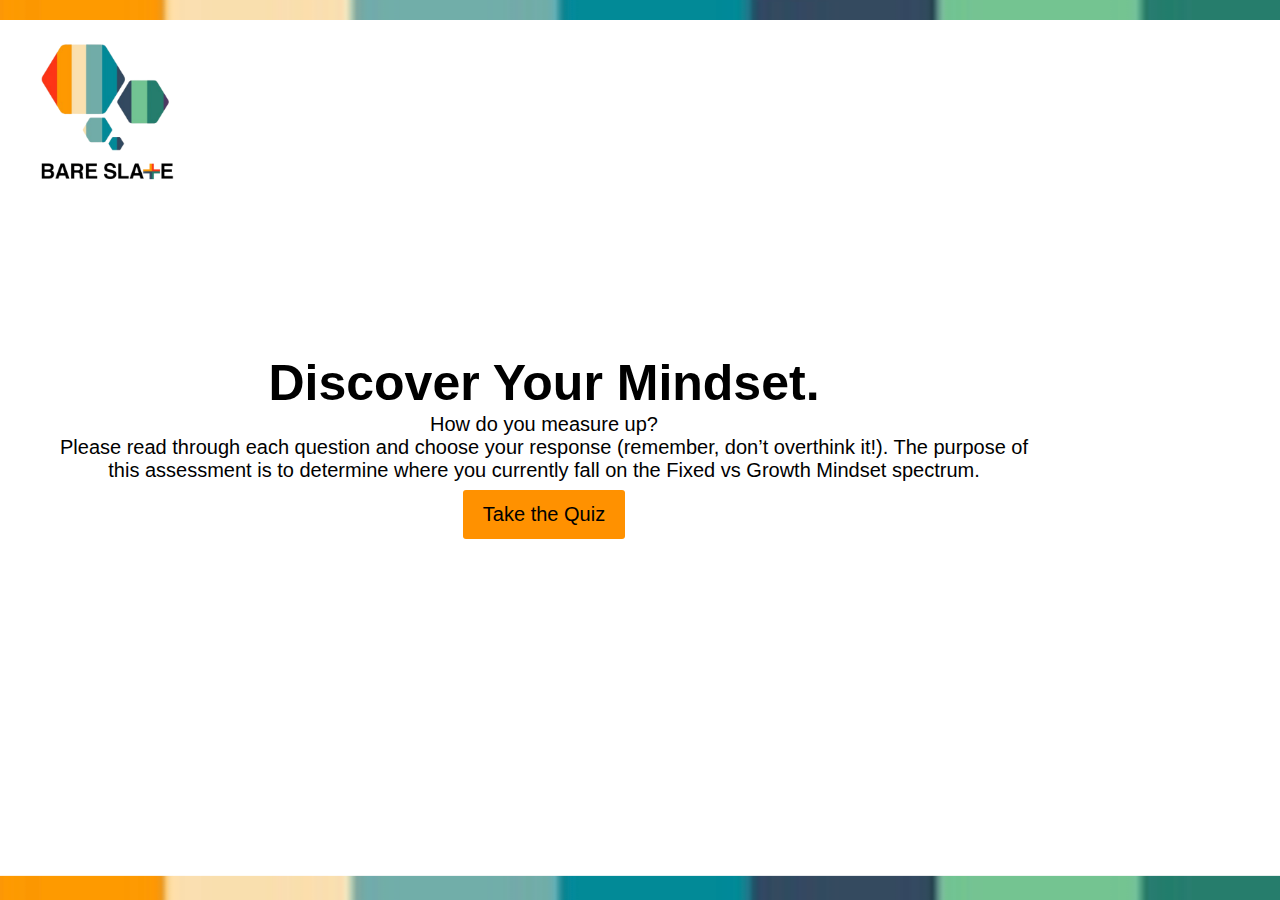
<file: index.html>
<!DOCTYPE html>
<html lang="en">
  <head>
    <meta charset="UTF-8" />
    <meta name="viewport" content="width=device-width, initial-scale=1.0" />
    <meta http-equiv="X-UA-Compatible" content="ie=edge" />
    <title>Discover Your Mindset.</title>
    <link rel="preconnect" href="https://fonts.gstatic.com" />
    <link
      href="https://fonts.googleapis.com/css2?family=Roboto&display=swap"
      rel="stylesheet"
    />
    <link rel="preconnect" href="https://fonts.gstatic.com" />

    <link
      href="https://fonts.googleapis.com/css2?family=Poppins&display=swap"
      rel="stylesheet"
    />
    <!-- Custom Style  -->
    <link rel="stylesheet" href="style.css" />
    <style>
      .imgbucket {
        background-image: url("assets/allbg1.png");
        background-repeat: no-repeat;
        background-position: center center;

        background-size: cover;
        opacity: 1;
        width: 100vw;
        height: auto;
      }
      #navbar #logo {
        float: left !important;

        top: 0 !important;
        left: 0 !important;
        opacity: 1 !important;

        position: absolute;
        margin-left: 20px;
        margin-top: 30px;
      }
      @media (max-width: 540px) {
        .imgbucket {
          background: none;
        }
      }
    </style>
  </head>
  <body>
    <!--navbar
    <nav id="navbar">
      <h1 class="logo">
        <img src="assets/polardentlogo.png" width="35%" />
      </h1>
    </nav>-->

    <main>
      <nav id="navbar">
        <div class="logo">
          <a href="index.html" id="logo"
            ><img src="assets/lalogo.png" width="35%"
          /></a>
        </div>
      </nav>
      <div id="showcase" class="imgbucket">
        <div class="container">
          <div class="showcase-content">
            <!-- <img src="assets/polardentlogo.png" width="35%" id="imgcol" />-->

            <h1 class="lead">Discover Your Mindset.</h1>

            <!--<div>
              <input
                type="text"
                name="name"
                id="namebox"
                placeholder="Enter your name"
                onchange="inputhandler(event)"
              />
            </div>-->
            <p class="centerit">How do you measure up?</p>
            <p class="centerit">
              Please read through each question and choose your response
              (remember, don’t overthink it!). The purpose of this assessment is
              to determine where you currently fall on the Fixed vs Growth
              Mindset spectrum.
            </p>

            <a class="btn" href="firstquiz.html"> Take the Quiz</a>
          </div>
        </div>
      </div>
    </main>

    <!-----------------custom js--------------------->
    <script src="script.js"></script>
  </body>
</html>
</file>
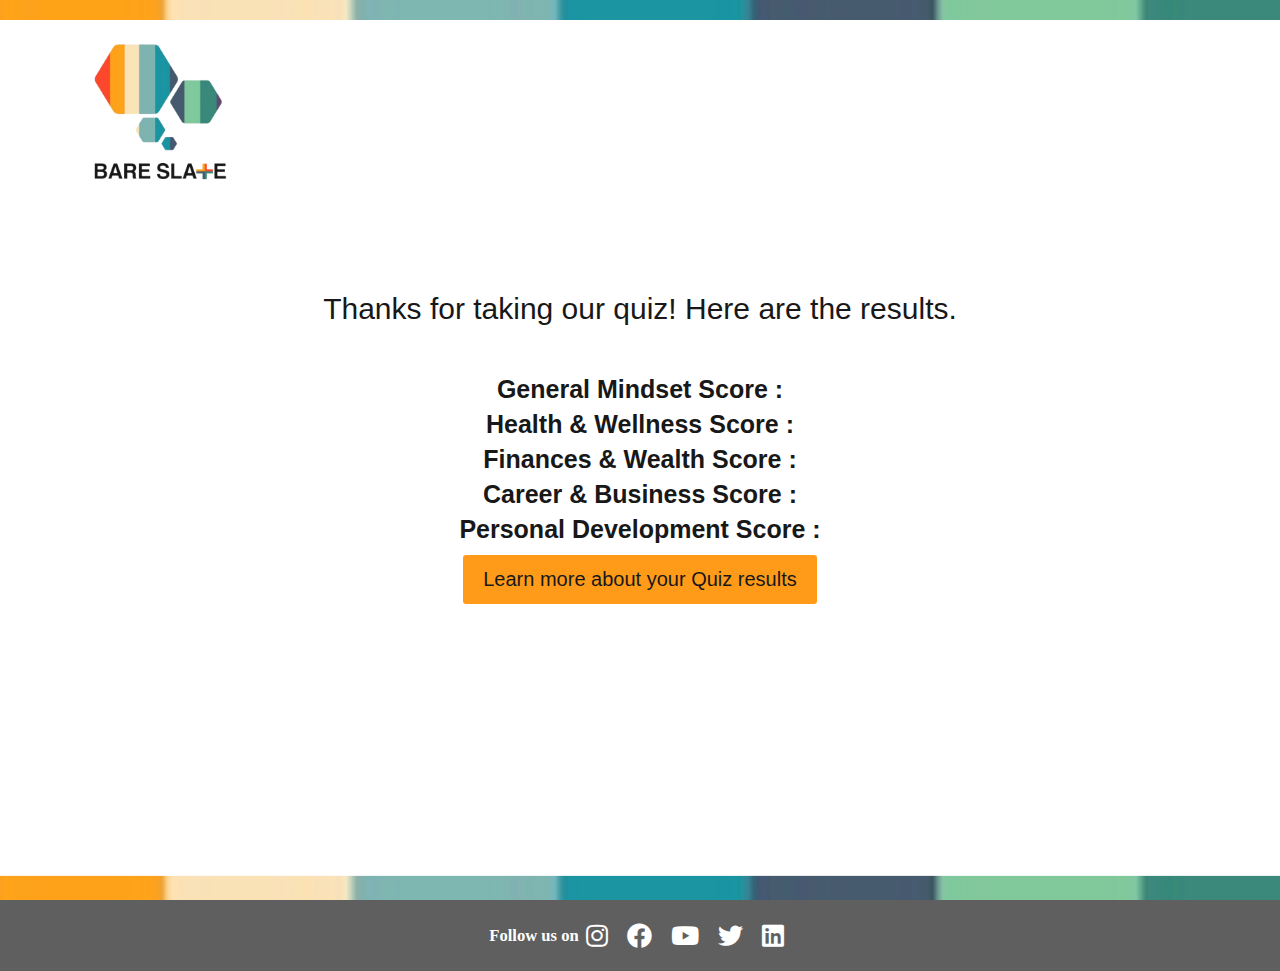
<file: end.html>
<!DOCTYPE html>
<html lang="en">
  <head>
    <meta charset="UTF-8" />
    <meta name="viewport" content="width=device-width, initial-scale=1.0" />
    <meta http-equiv="X-UA-Compatible" content="ie=edge" />
    <title>Growth Mindset quiz</title>
    <link
      href="https://fonts.googleapis.com/css2?family=Poppins&display=swap"
      rel="stylesheet"
    />
    <!-- style.css -->
    <link rel="stylesheet" href="style.css" />
    <link
      rel="stylesheet"
      href="https://cdnjs.cloudflare.com/ajax/libs/font-awesome/5.12.1/css/all.min.css"
    />
    <style>
      .bucket {
        background-image: url("assets/allbg1.png");
        background-repeat: no-repeat;
        background-position: center center;
        background-size: cover;
        background-attachment: fixed;
        opacity: 0.9;
        width: 100vw;
        height: 100vh;
        color: azure;
      }
      #headone {
        color: rgb(0, 0, 0);
      }
      #msghere {
        font-size: 25px;
        font-weight: bold;
        color: #000000;
      }

      /*#bucket {
        background-color: rgb(0, 0, 0);
        opacity: 0.8;
      }*/
      #navbar #logo {
        float: left !important;

        top: 0 !important;
        left: 0 !important;
        opacity: 1 !important;

        position: absolute;
        margin-left: -90px;
        margin-top: 30px;
      }
      @media (max-width: 540px) {
        #navbar #logo {
          width: 30%;
          margin-left: -20px;
          margin-top: 10px;
        }

        .bucket {
          background-image: none;
        }
      }
    </style>
  </head>
  <body>
    <!--navbar
    <nav id="navbar" class="navfull">
      <h1 class="logo">
        <a href="index.html"><img src="assets/logo.png" width="35%" /></a>
      </h1>
    </nav>
    <br /><br /><br />-->
    <div id="showcas">
      <div class="bucket">
        <nav id="navbar" class="navfull">
          <a href="index.html" id="logo"
            ><img src="assets/lalogo.png" width="35%"
          /></a>
        </nav>

        <div class="showcase-content" id="bucket">
          <h2>Thanks for taking our quiz! Here are the results.</h2>
          <br />
          <h1 class="headmsg" id="headone">
            <p>General Mindset Score : <span class="firstpo"> </span></p>
            <p>Health & Wellness Score :<span class="secondpo"> </span></p>
            <p>Finances & Wealth Score :<span class="thirdpo"> </span></p>
            <p>Career & Business Score :<span class="fourthpo"> </span></p>
            <p>Personal Development Score :<span class="fifthpo"> </span></p>
          </h1>
          <a
            class="btn"
            href="https://www.bareslate.ca/growth-mindset-quiz-results"
            >Learn more about your Quiz results</a
          >
        </div>
      </div>
    </div>

    <!--<br />
          <h1><span class="points"></span></h1>
          <br />
          <br />
          <p class="msghere" id="msghere"></p>
          <a class="btn" href="index.html">Take Quiz Again</a>
          <br />
          <br />
          <div><h6>Share the results with your Friends !</h6></div>

          <div class="share-btn-container">
            <a href="#" class="facebook-btn">
              <i class="fab fa-facebook"></i>
            </a>

             <a href="#" class="instagram-btn">
          <i class="fab fa-instagram"></i>
        </a>

            <a href="#" class="linkedin-btn">
              <i class="fab fa-linkedin"></i>
            </a>

            <a href="#" class="whatsapp-btn">
              <i class="fab fa-whatsapp"></i>
            </a>
            <a href="#" class="twitter-btn">
              <i class="fab fa-twitter"></i>
            </a>
          </div>
          <h5>
            Congratulations! This quiz was designed to help you identify the way
            you see each core area of your life. You hold the power to adopt a
            Growth Mindset and Get More out of all areas of your life. Join the
            Bare Slate Get More Membership today to learn new skills, make like
            minded friends and start every day with purpose. Let’s not waste
            another minute. We are in for the win!
          </h5>
          <br />
          <br />
          <h4 id="lasth4">
            Use Coupon Code 1STMONTHFOR1 at checkout on the Monthly Membership
            to get your first month for just $1.00
          </h4>
          <br />
          <a
            class="btn"
            href="https://www.bareslate.ca/growth-mindset-quiz-results"
            >Learn more about your Quiz results</a
          >
        </div>
        <iframe
          src="https://player.vimeo.com/video/512534689"
          width="640"
          height="360"
          allowfullscreen
        ></iframe>
        <br /><br />
      </div>
    </div>-->
    <footer class="share-btn-area footer">
      <div>
        <h5>Follow us on</h5>
      </div>
      <div>
        <a href="https://www.instagram.com/bareslate/" class="instagram-btn"
          ><i class="fab fa-instagram"></i
        ></a>
        <!-- <a href="mailto:support@polardent.co.uk" class="mail-btn"
          ><i class="fas fa-envelope"></i
        ></a>-->
        <a href="https://www.facebook.com/bareslate" class="facebook-btn"
          ><i class="fab fa-facebook"></i
        ></a>
        <a href="https://www.youtube.com/c/BareSlate" class="youtube-btn"
          ><i class="fab fa-youtube"></i
        ></a>
        <a href="https://twitter.com/bareslate" class="twitter-btn">
          <i class="fab fa-twitter"></i
        ></a>
        <a
          href="https://www.linkedin.com/company/bare-slate/about/"
          class="linkedin-btn"
          ><i class="fab fa-linkedin"></i
        ></a>
      </div>
    </footer>

    <!-- user info -->
    <script src="end.js"></script>
    <!-- <script src="./js/form.js"></script>-->
  </body>
</html>
</file>
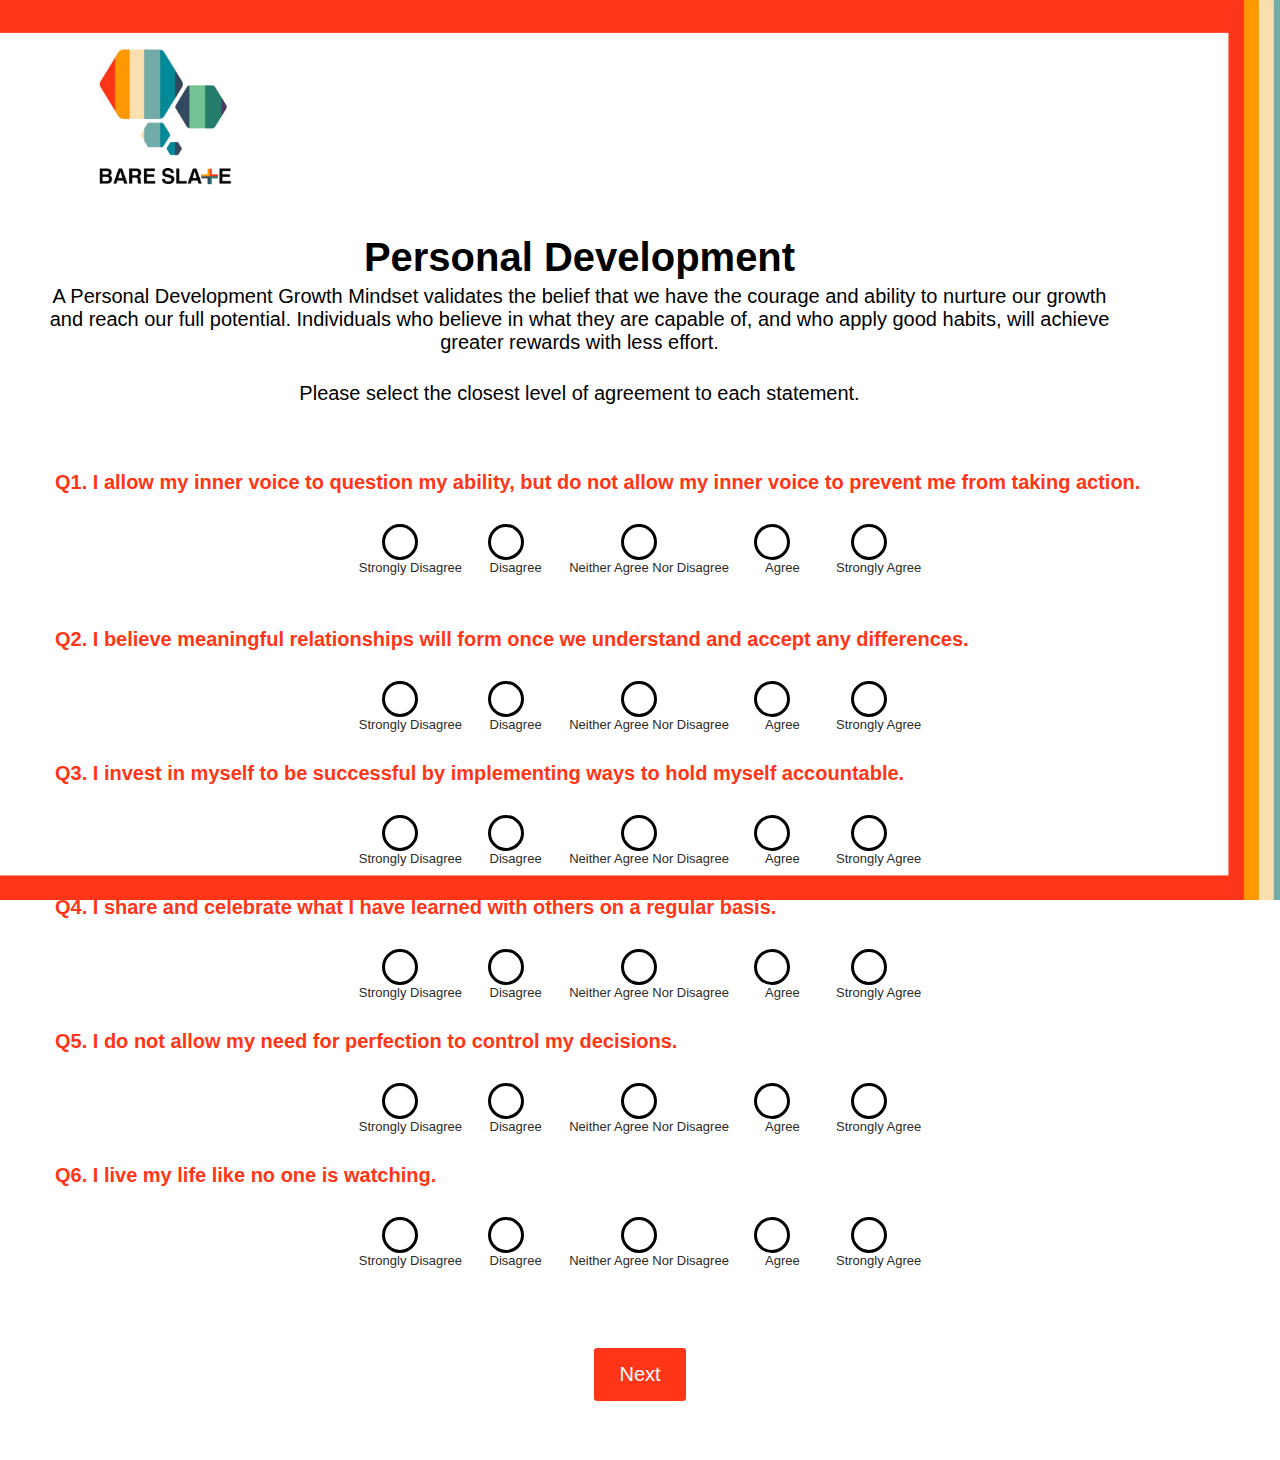
<file: fifthquiz.html>
<!DOCTYPE html>
<html>
  <head>
    <meta charset="UTF-8" />
    <meta name="viewport" content="width=device-width, initial-scale=1.0" />
    <meta http-equiv="X-UA-Compatible" content="ie=edge" />
    <title>Personal Development</title>
    <link rel="stylesheet" href="style.css" />
    <style>
            #navbar .logo {
  float: left;

  top: 0 ;
  left: 0 ;
  opacity: 1 ;

  margin-left: -120px;
  margin-right: -60px !important;

}
      #container {
        background-image: url("assets/red1.png");
        background-repeat: no-repeat;
        background-position: center;
        background-size: cover;
        background-attachment: fixed;
        opacity: 1;
        width: 100vw;
        height: auto;
        margin: 0;
      }
      input[type="radio"]:checked + label:before {
        height: 16px;
        width: 16px;
        border: 10px solid rgb(0, 0, 0);
        background-color: #fe3617;
      }

      .fullform > h3 {
        color: #fe3617 !important;
        font-family: "Helvetica";
      }
      .btn-primary {
        background-color: #fe3617;
        color: azure;
      }
      #container {
  width: 100vw;
  color: #000;
  text-align: center;
overflow-wrap: normal;
  padding: 35px;
  font-family: "Helvetica";
}

#container > #header {
  width: 90%;
  margin-top: 200px ;
}

#container h3 {
  color: #000;

  padding: 10px;
  width: 100%;
  margin: 10px;
  font-size: 20px;
  text-align: start;
}
      @media (max-width: 540px) {
        #container {
         background-image: none !important;
    
    
        }
        input[type="radio"]:checked + label:before {
    height: 7px;
    width: 7px;
    border: 7px solid rgb(0, 0, 0);
    background-color: #fe3617;
  }
  #navbar .logo {
  float: left;

  top: 0 ;
  left: 0 ;
  opacity: 1 ;

  margin-left: -20px;
  margin-right: -60px !important;
  width: 45%;

}}
    </style>
  </head>
  <body>
    <div id="container">
      <nav id="navbar">
        <h1 class="logo">
          <img src="assets/lalogo.png" width="35%" margin="0" />
        </h1>
      </nav>
      <header id="header">
        <h1>Personal Development</h1>
        <p>
          A Personal Development Growth Mindset validates the belief that we
          have the courage and ability to nurture our growth and reach our full
          potential. Individuals who believe in what they are capable of, and
          who apply good habits, will achieve greater rewards with less effort.
        </p>
        <br />
        <p>Please select the closest level of agreement to each statement.</p>
        
      </header>
      <br><br>
      <section>
        <form
          name="quizForm"
          class="fullform"
          onsubmit="return submitFifthAnswers(event)"
        >
          <h3>
            Q1. I allow my inner voice to question my ability, but do not allow
            my inner voice to prevent me from taking action.
          </h3>
          <div class="wrap">
            <input type="radio" name="q1" value="a" id="q1a" />
            <label for="q1a"
              ><span class="makesmall">Strongly Disagree</span></label
            >

            <input type="radio" name="q1" value="b" id="q1b" />
            <label for="q1b"><span class="makesmall">Disagree</span></label>

            <input type="radio" name="q1" value="c" id="q1c" />
            <label for="q1c"
              ><span class="makesmall">Neither Agree Nor Disagree</span></label
            >

            <input type="radio" name="q1" value="d" id="q1d" />
            <label for="q1d"> <span class="makesmall">Agree</span> </label>
            <input type="radio" name="q1" value="e" id="q1e" />
            <label for="q1e">
              <span class="makesmall">Strongly Agree</span>
            </label>
          </div>
          <br />
          <h3>
            Q2. I believe meaningful relationships will form once we understand
            and accept any differences.
          </h3>
          <div class="wrap">
            <input type="radio" name="q2" value="a" id="q2a" />
            <label for="q2a"
              ><span class="makesmall">Strongly Disagree</span></label
            >
            <input type="radio" name="q2" value="b" id="q2b" />
            <label for="q2b"><span class="makesmall">Disagree</span></label>
            <input type="radio" name="q2" value="c" id="q2c" />
            <label for="q2c"
              ><span class="makesmall">Neither Agree Nor Disagree</span></label
            >
            <input type="radio" name="q2" value="d" id="q2d" />
            <label for="q2d"> <span class="makesmall">Agree</span></label>
            <input type="radio" name="q2" value="e" id="q2e" />
            <label for="q2e">
              <span class="makesmall">Strongly Agree</span></label
            >
          </div>

          <h3>
            Q3. I invest in myself to be successful by implementing ways to hold
            myself accountable.
          </h3>
          <div class="wrap">
            <input type="radio" name="q3" value="a" id="q3a" />
            <label for="q3a"
              ><span class="makesmall">Strongly Disagree</span></label
            >
            <input type="radio" name="q3" value="b" id="q3b" />
            <label for="q3b"><span class="makesmall">Disagree</span></label>
            <input type="radio" name="q3" value="c" id="q3c" />
            <label for="q3c"
              ><span class="makesmall">Neither Agree Nor Disagree</span></label
            >
            <input type="radio" name="q3" value="d" id="q3d" />
            <label for="q3d"><span class="makesmall">Agree</span></label>
            <input type="radio" name="q3" value="e" id="q3e" />
            <label for="q3e">
              <span class="makesmall">Strongly Agree</span></label
            >
          </div>

          <h3>
            Q4. I share and celebrate what I have learned with others on a
            regular basis.
          </h3>
          <div class="wrap">
            <input type="radio" name="q4" value="a" id="q4a" />
            <label for="q4a"
              ><span class="makesmall">Strongly Disagree</span></label
            >
            <input type="radio" name="q4" value="b" id="q4b" />
            <label for="q4b"><span class="makesmall">Disagree</span></label>
            <input type="radio" name="q4" value="c" id="q4c" />
            <label for="q4c"
              ><span class="makesmall">Neither Agree Nor Disagree</span></label
            >
            <input type="radio" name="q4" value="d" id="q4d" />
            <label for="q4d"><span class="makesmall">Agree</span></label>
            <input type="radio" name="q4" value="e" id="q4e" />
            <label for="q4e">
              <span class="makesmall">Strongly Agree</span></label
            >
          </div>

          <h3>
            Q5. I do not allow my need for perfection to control my decisions.
          </h3>
          <div class="wrap">
            <input type="radio" name="q5" value="a" id="q5a" />
            <label for="q5a"
              ><span class="makesmall">Strongly Disagree</span></label
            >
            <input type="radio" name="q5" value="b" id="q5b" />
            <label for="q5b"><span class="makesmall">Disagree</span></label>
            <input type="radio" name="q5" value="c" id="q5c" />
            <label for="q5c"
              ><span class="makesmall">Neither Agree Nor Disagree</span></label
            >
            <input type="radio" name="q5" value="d" id="q5d" />
            <label for="q5d"><span class="makesmall">Agree</span></label>
            <input type="radio" name="q5" value="e" id="q5e" />
            <label for="q5e">
              <span class="makesmall">Strongly Agree</span></label
            >
          </div>
          <h3>Q6. I live my life like no one is watching.</h3>
          <div class="wrap">
            <input type="radio" name="q6" value="a" id="q6a" />
            <label for="q6a"
              ><span class="makesmall">Strongly Disagree</span></label
            >
            <input type="radio" name="q6" value="b" id="q6b" />
            <label for="q6b"><span class="makesmall">Disagree</span></label>
            <input type="radio" name="q6" value="c" id="q6c" />
            <label for="q6c"
              ><span class="makesmall">Neither Agree Nor Disagree</span></label
            >
            <input type="radio" name="q6" value="d" id="q6d" />
            <label for="q6d"><span class="makesmall">Agree</span></label>
            <input type="radio" name="q6" value="e" id="q6e" />
            <label for="q6e">
              <span class="makesmall">Strongly Agree</span></label
            >
          </div>
          <br /><br />
          <div class="btn-wrap">
            <button type="submit" class="btn-primary" id="btn-next">
              Next
            </button>
          </div>
        </form>
      </section>
      <!-- <footer>
        <p>Copyright &copy; 2014, All Rights Reserved</p>
      </footer>-->
    </div>
    <script src="script.js"></script>
  </body>
</html>
</file>
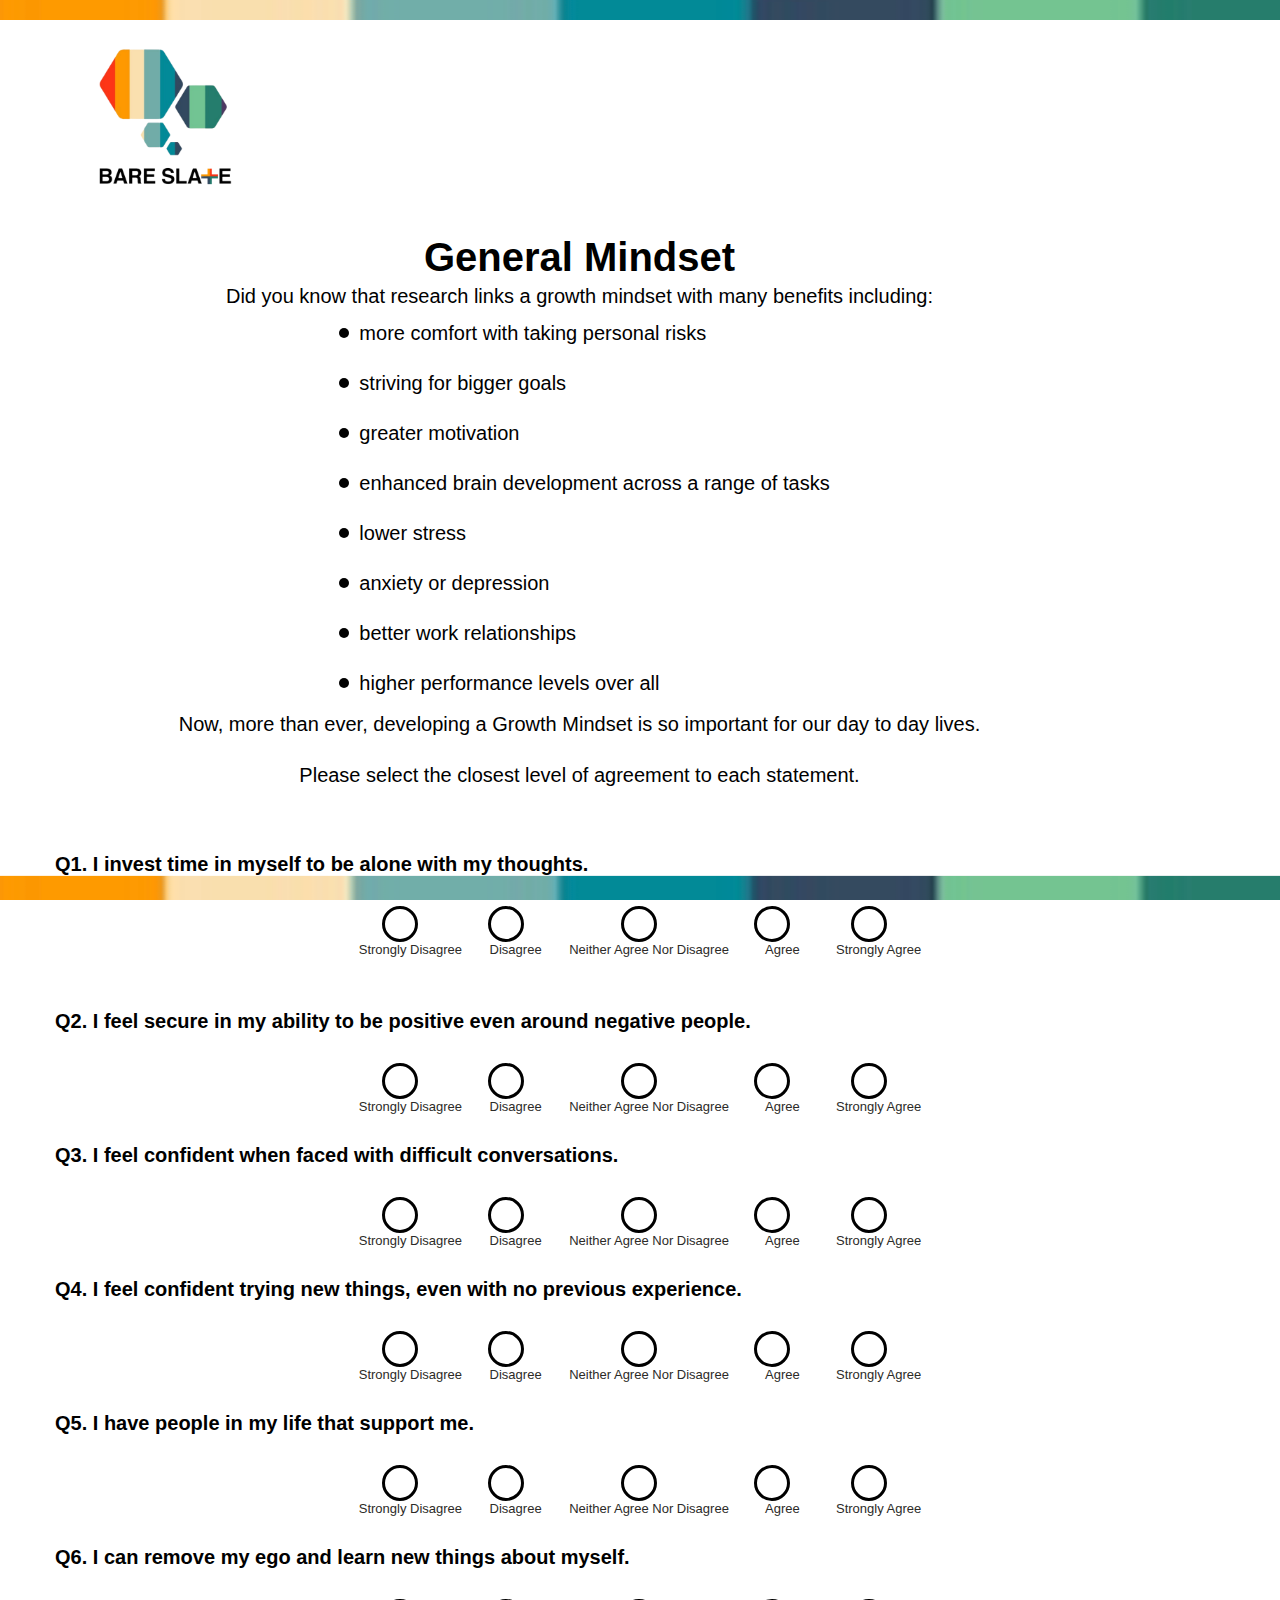
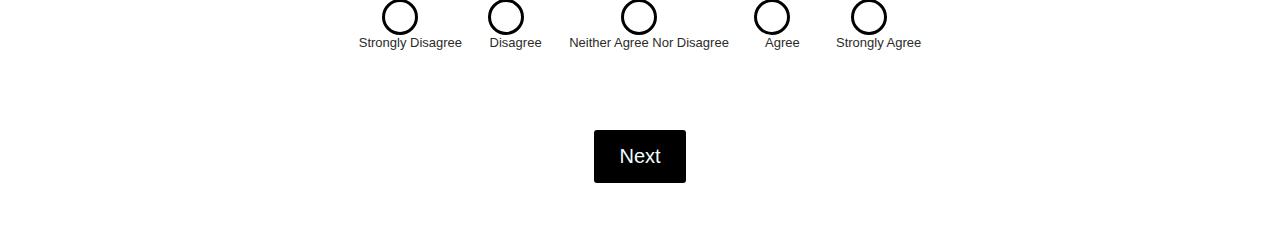
<file: firstquiz.html>
<!DOCTYPE html>
<html lang="en">
  <head>
    <meta charset="UTF-8" />
    <meta name="viewport" content="width=device-width, initial-scale=1.0" />
    <meta http-equiv="X-UA-Compatible" content="ie=edge" />
    <title>General Mindset</title>
    <link
    href="https://fonts.googleapis.com/css2?family=Poppins&display=swap"
    rel="stylesheet"
  />
    <link rel="stylesheet" href="style.css" />
    <link
      rel="stylesheet"
      href="https://cdnjs.cloudflare.com/ajax/libs/font-awesome/5.12.1/css/all.min.css"
    />
    <style>
      #navbar .logo {
  float: left;

  top: 0 ;
  left: 0 ;
  opacity: 1 ;

  margin-left: -120px;
  margin-right: -60px !important;

}
  
      input[type="radio"]:checked + label:before {
        height: 16px;
        width: 16px;
        border: 10px solid rgb(0, 0, 0);
        background-color: #ffffff;
      }

      .fullform > h3 {
        color: #000 !important;
        font-family: "Helvetica";
      }
      .btn-primary {
        background-color: #000;
        color: azure;
      }
    
      /* .centerit {
        display:block;
        text-align: center;
      
        
        width: 90%;
      } */
/*
      li {
        display: list-item;
      } */
      ul{
        display: flex;
      
        flex-direction: column;
        width: max-content;
      margin-left: auto;
      margin-right: auto;
      }
      ul > li{
        display: flex;
        flex-direction: row;
        
       align-items: center;

      }
      .fa-circle{
        color: yellow;
        background-color: black;
        border-radius: 50%;
    
        font-size: 10px;
        margin:10px;
      }
      #container{
        background-image: url("assets/allbg1.png");
        background-repeat: no-repeat;
        background-position: center;
        background-size: cover;
        background-attachment: fixed;
        opacity: 1;
    
      
        width: 100vw;
        height: auto;
        margin: 0;
        text-align: center;
      }
      #container {
  width: 100vw;
  color: #000;
align-items: center;
overflow-wrap: normal;
  padding: 35px;
  font-family: "Helvetica";
}

#container > #header {
  width: 90%;
  margin-top: 200px ;
}

#container h3 {
  color: #000;

  padding: 10px;
  width: 100%;
  margin: 10px;
  font-size: 20px;
  text-align: start;
}
    
@media (max-width: 540px) {
        #container {
         background-image: none !important;
    
    
        }
        input[type="radio"]:checked + label:before {
    height: 7px;
    width: 7px;
    border: 7px solid rgb(0, 0, 0);
    background-color: #ffffff;
  }
  #navbar .logo {
  float: left;

  top: 0 ;
  left: 0 ;
  opacity: 1 ;

  margin-left: -60px;
  margin-right: -60px !important;
  width: 45%;

}
      } 

     
 
    


      

    </style>
  </head>
  <body>
    <div  id="container">
      <nav id="navbar">
        <h1 class="logo">
          <img src="assets/lalogo.png" width="35%" margin="0" />
        </h1>
      </nav>
      <header id="header">
        <h1>General Mindset  </h1>
        <p>
          Did you know that research links a growth mindset with many benefits
          including:
          <ul>
            <li>   <i class="fab fa-circle"></i>  more comfort with taking personal risks</li>
            <li>   <i class="fab fa-circle"></i>striving for bigger goals</li>
            <li> <i class="fab fa-circle"></i>greater motivation </li>
            <li> <i class="fab fa-circle"></i>enhanced brain development across a
              range of tasks</li>
              <li> <i class="fab fa-circle"></i>lower stress</li>
              <li> <i class="fab fa-circle"></i>anxiety or depression</li>
              <li> <i class="fab fa-circle"></i>better work
                relationships</li>
                <li> <i class="fab fa-circle"></i>higher performance levels over all</li>
          </ul>
      
        </p>
        <p>
          Now, more than ever, developing a Growth Mindset is so important for
          our day to day lives.
        </p>

        <br />
        <p>Please select the closest level of agreement to each statement.</p>
      </header>
      <br><br>
      <section>
        <form
          name="quizForm"
          class="fullform"
          onsubmit="return submitFirstAnswers(event)"
        >
          <h3>Q1. I invest time in myself to be alone with my thoughts.</h3>
          <div class="wrap">
            <input type="radio" name="q1" value="a" id="q1a" />
            <label for="q1a"
              ><span class="makesmall">Strongly Disagree</span></label
            >

            <input type="radio" name="q1" value="b" id="q1b" />
            <label for="q1b"><span class="makesmall">Disagree</span></label>

            <input type="radio" name="q1" value="c" id="q1c" />
            <label for="q1c"
              ><span class="makesmall">Neither Agree Nor Disagree</span></label
            >

            <input type="radio" name="q1" value="d" id="q1d" />
            <label for="q1d"> <span class="makesmall">Agree</span> </label>
            <input type="radio" name="q1" value="e" id="q1e" />
            <label for="q1e">
              <span class="makesmall">Strongly Agree</span>
            </label>
          </div>
          <br />
          <h3>
            Q2. I feel secure in my ability to be positive even around negative
            people.
          </h3>
          <div class="wrap">
            <input type="radio" name="q2" value="a" id="q2a" />
            <label for="q2a"
              ><span class="makesmall">Strongly Disagree</span></label
            >
            <input type="radio" name="q2" value="b" id="q2b" />
            <label for="q2b"><span class="makesmall">Disagree</span></label>
            <input type="radio" name="q2" value="c" id="q2c" />
            <label for="q2c"
              ><span class="makesmall">Neither Agree Nor Disagree</span></label
            >
            <input type="radio" name="q2" value="d" id="q2d" />
            <label for="q2d"> <span class="makesmall">Agree</span></label>
            <input type="radio" name="q2" value="e" id="q2e" />
            <label for="q2e">
              <span class="makesmall">Strongly Agree</span></label
            >
          </div>

          <h3>
            Q3. I feel confident when faced with difficult conversations.
          </h3>
          <div class="wrap">
            <input type="radio" name="q3" value="a" id="q3a" />
            <label for="q3a"
              ><span class="makesmall">Strongly Disagree</span></label
            >
            <input type="radio" name="q3" value="b" id="q3b" />
            <label for="q3b"><span class="makesmall">Disagree</span></label>
            <input type="radio" name="q3" value="c" id="q3c" />
            <label for="q3c"
              ><span class="makesmall">Neither Agree Nor Disagree</span></label
            >
            <input type="radio" name="q3" value="d" id="q3d" />
            <label for="q3d"><span class="makesmall">Agree</span></label>
            <input type="radio" name="q3" value="e" id="q3e" />
            <label for="q3e">
              <span class="makesmall">Strongly Agree</span></label
            >
          </div>

          <h3>
            Q4. I feel confident trying new things, even with no previous experience.
          </h3>
          <div class="wrap">
            <input type="radio" name="q4" value="a" id="q4a" />
            <label for="q4a"
              ><span class="makesmall">Strongly Disagree</span></label
            >
            <input type="radio" name="q4" value="b" id="q4b" />
            <label for="q4b"><span class="makesmall">Disagree</span></label>
            <input type="radio" name="q4" value="c" id="q4c" />
            <label for="q4c"
              ><span class="makesmall">Neither Agree Nor Disagree</span></label
            >
            <input type="radio" name="q4" value="d" id="q4d" />
            <label for="q4d"><span class="makesmall">Agree</span></label>
            <input type="radio" name="q4" value="e" id="q4e" />
            <label for="q4e">
              <span class="makesmall">Strongly Agree</span></label
            >
          </div>

          <h3>Q5. I have people in my life that support me.</h3>
          <div class="wrap">
            <input type="radio" name="q5" value="a" id="q5a" />
            <label for="q5a"
              ><span class="makesmall">Strongly Disagree</span></label
            >
            <input type="radio" name="q5" value="b" id="q5b" />
            <label for="q5b"><span class="makesmall">Disagree</span></label>
            <input type="radio" name="q5" value="c" id="q5c" />
            <label for="q5c"
              ><span class="makesmall">Neither Agree Nor Disagree</span></label
            >
            <input type="radio" name="q5" value="d" id="q5d" />
            <label for="q5d"><span class="makesmall">Agree</span></label>
            <input type="radio" name="q5" value="e" id="q5e" />
            <label for="q5e">
              <span class="makesmall">Strongly Agree</span></label
            >
          </div>
          <h3>Q6. I can remove my ego and learn new things about myself.</h3>
          <div class="wrap">
            <input type="radio" name="q6" value="a" id="q6a" />
            <label for="q6a"
              ><span class="makesmall">Strongly Disagree</span></label
            >
            <input type="radio" name="q6" value="b" id="q6b" />
            <label for="q6b"><span class="makesmall">Disagree</span></label>
            <input type="radio" name="q6" value="c" id="q6c" />
            <label for="q6c"
              ><span class="makesmall">Neither Agree Nor Disagree</span></label
            >
            <input type="radio" name="q6" value="d" id="q6d" />
            <label for="q6d"><span class="makesmall">Agree</span></label>
            <input type="radio" name="q6" value="e" id="q6e" />
            <label for="q6e">
              <span class="makesmall">Strongly Agree</span></label
            >
          </div>
          <br /><br />
          <div class="btn-wrap">
            <button type="submit" class="btn-primary" id="btn-next">
              Next
            </button>
          </div>
        </form>
      </section>
      <!-- <footer>
        <p>Copyright &copy; 2014, All Rights Reserved</p>
      </footer>-->
      
    </div>
    <script src="script.js"></script>
  </body>
</html>
</file>
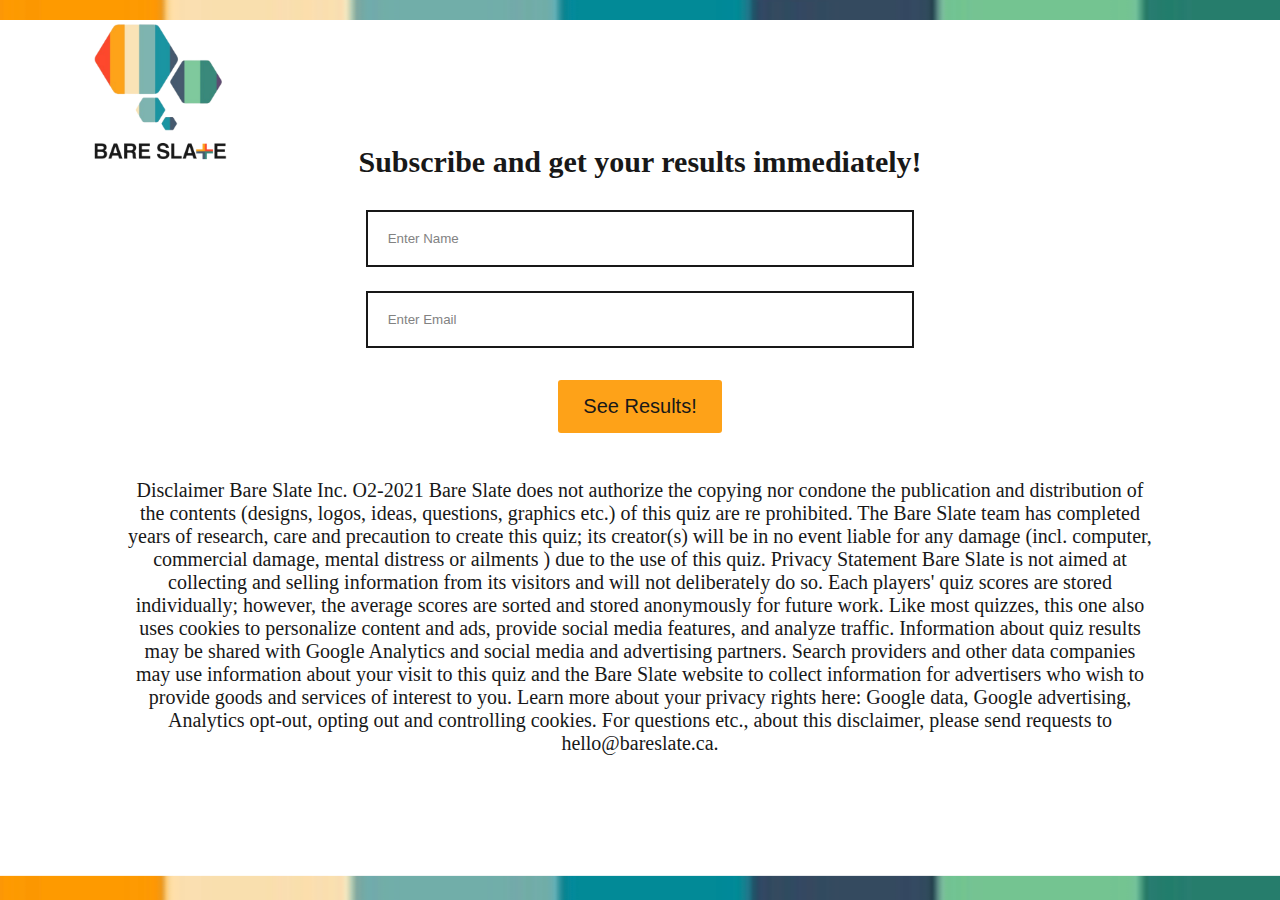
<file: Form.html>
<!DOCTYPE html>
<html lang="en">
<head>
    <meta charset="UTF-8">
    <meta name="viewport" content="width=device-width, initial-scale=1.0">
    <meta http-equiv="X-UA-Compatible" content="ie=edge">
    <title>Form</title>
    <link rel="stylesheet" href="style.css">
    <style>
      body{
        background-image: url("assets/allbg1.png");
        background-repeat: no-repeat;
        background-position: center center;
        background-size: cover;
        background-attachment: fixed;
        opacity: 0.9;
        width: 100vw;
        height: auto;
        color: azure;
      }
    #resultbtn{
      display: block;
      margin-right: auto;
     margin-left:auto ;
      
      align-items: center;
      justify-content: center;
      text-align: center;
    text-decoration: none;
    padding:0.5rem;
  
    color: aliceblue;
    font-size: 20px;
    width: 40%;
    margin-top: 10px;
    }
 
label{
display: none !important;
}
.btn-primary{
background-color: #fe9800;
}

.disclaimer{
  width:80vw;
}
#navbar #logo {
        float: left !important;

        top: 0 !important;
        left: 0 !important;
        opacity: 1 !important;

        position: absolute;
        margin-left: -90px;
        margin-top: 10px;
      }
      @media (max-width: 540px) {
        #navbar #logo {
    display: none;
        }

  
  body{
    background-image: none !important;
  }
  .footer-container{
    margin-top:50px !important;
  }
}

</style>
</head>
 <!--<navbar>
 <nav id="navbar">
  <h1 class="logo">
    <img src="assets/alllogo.png" width="20%" />
  </h1>
</nav>
<br>
<br><br>
<body>
</navbar>-->
  
    <!--FORMS FOR/FROM FORMSPREE-->
    <div class="footer-container">
      <nav id="navbar" class="navfull">
        <a href="index.html" id="logo"
          ><img src="assets/lalogo.png" width="35%"
        /></a>
      </nav>
      
        <!--<img src="assets/logo.png" width="25%" />-->
      
        <div>
          <h2 id="raboto">Subscribe and get your results immediately!</h2>
          <br>
    
          <div> 
              <form action="https://formspree.io/f/mgepqoer" method="POST" id="my-form">
              <div class="form-group">
                 <label for="firstname"></label>
                  <input  type="text" name="firstname" placeholder="Enter Name"/>
               </div>
         
             <div class="form-group">
                <label for="email"></label>
                <input type="email" name="email" placeholder="Enter Email"  required />
                </label>
             </div>
           <div class="form-group">
              <label for="usertype"></label>
              <input class="usertype" type="text" name="usertype"/>
              </div> 
            
             <button id="btbtn" type="submit" class=" btn-primary" >See Results!</button>
          
               </form>
            
              </div>
          <div id="status"></div>
          
          </div>
          <br><br>
          <div class="disclaimer">
            <p>Disclaimer
              Bare Slate Inc. O2-2021
              Bare Slate does not authorize the copying nor condone the publication and distribution of the contents (designs, logos, ideas, questions, graphics etc.) of this quiz are re prohibited.
              The Bare Slate team has completed years of research, care and precaution to create this quiz; its creator(s) will be in no event liable for any damage (incl. computer, commercial damage, mental distress or ailments ) due to the use of this quiz.
              Privacy Statement
              Bare Slate is not aimed at collecting and selling information from its visitors and will not deliberately do so. Each players' quiz scores are stored individually; however, the average scores are sorted and stored anonymously for future work.
              Like most quizzes, this one also uses cookies to personalize content and ads, provide social media features, and analyze traffic. Information about quiz results may be shared with Google Analytics and social media and advertising partners. Search providers and other data companies may use information about your visit to this quiz and the Bare Slate website to collect information for advertisers who wish to provide goods and services of interest to you. Learn more about your privacy rights here: Google data, Google advertising, Analytics opt-out, opting out and controlling cookies.
              For questions etc., about this disclaimer, please send requests to hello@bareslate.ca.</p>
          </div>

    </div>
 
  <!--< div>  <a href="./end.html" id="resultbtn">Great! See Results Now</a></div>-->
      <script src="form.js"></script>
      <!--<script src="./js/end.js"></script>-->
</body>
</html>
</file>
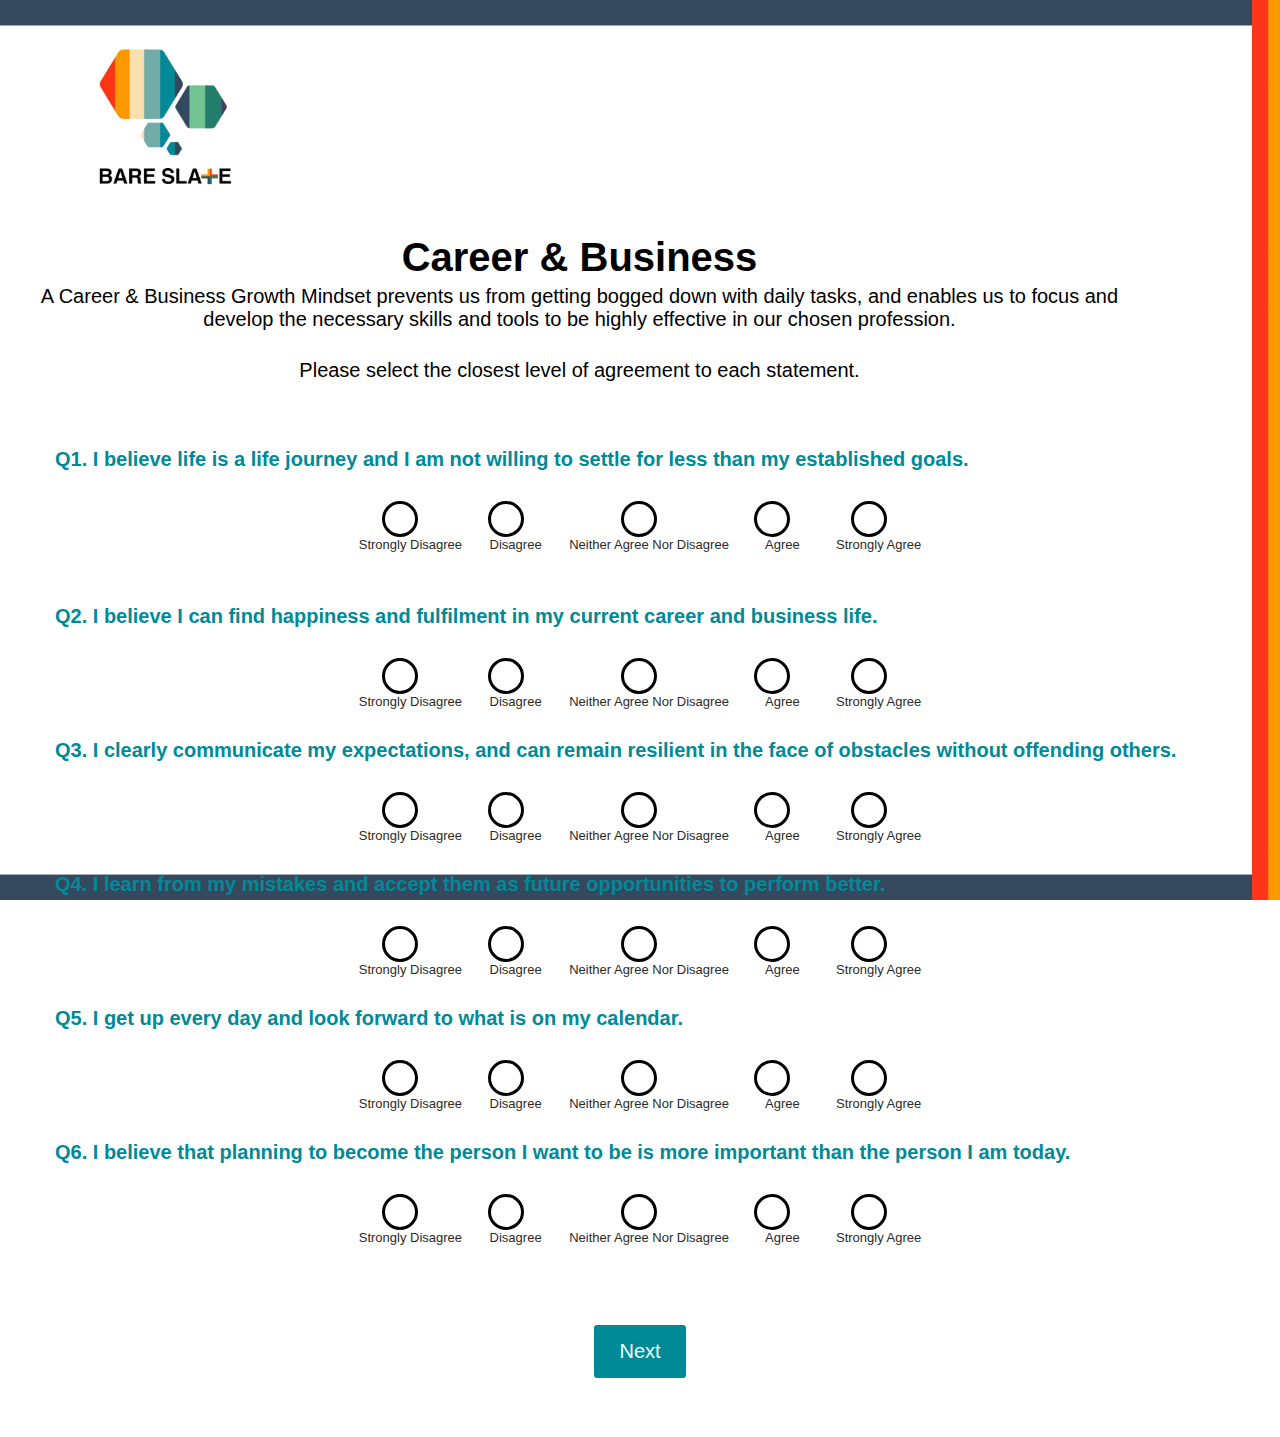
<file: fourthquiz.html>
<!DOCTYPE html>
<html>
  <head>
    <meta charset="UTF-8" />
    <meta name="viewport" content="width=device-width, initial-scale=1.0" />
    <meta http-equiv="X-UA-Compatible" content="ie=edge" />
    <title>Career & Business</title>
    <link rel="stylesheet" href="style.css" />
    <style>
            #navbar .logo {
  float: left;

  top: 0 ;
  left: 0 ;
  opacity: 1 ;

  margin-left: -120px;
  margin-right: -60px !important;

}
      #container {
        background-image: url("assets/blue1.png");
        background-repeat: no-repeat;
        background-position: center;
        background-size: cover;
        background-attachment: fixed;
        opacity: 1;
        width: 100vw;
        height: auto;
        margin: 0;
      }
      input[type="radio"]:checked + label:before {
        height: 16px;
        width: 16px;
        border: 10px solid rgb(0, 0, 0);
        background-color: #008a98;
      }

      .fullform > h3 {
        color: #008a98 !important;
        font-family: "Helvetica";
      }
      .btn-primary {
        background-color: #008a98;
        color: azure;
      }
      #container {
  width: 100vw;
  color: #000;
  text-align: center;
overflow-wrap: normal;
  padding: 35px;
  font-family: "Helvetica";
}

#container > #header {
  width: 90%;
  margin-top: 200px ;
}

#container h3 {
  color: #000;

  padding: 10px;
  width: 100%;
  margin: 10px;
  font-size: 20px;
  text-align: start;
}
      @media (max-width: 540px) {
        #container {
         background-image: none !important;}
         input[type="radio"]:checked + label:before {
    height: 7px;
    width: 7px;
    border: 7px solid rgb(0, 0, 0);
    background-color: #008a98;
  }
  #navbar .logo {
  float: left;

  top: 0 ;
  left: 0 ;
  opacity: 1 ;

  margin-left: -20px;
  margin-right: -60px !important;
  width: 45%;

}
    
        }
    </style>
  </head>
  <body>
    <div id="container">
      <nav id="navbar">
        <h1 class="logo">
          <img src="assets/lalogo.png" width="35%" margin="0" />
        </h1>
      </nav>
      <header id="header">
        <h1>Career & Business</h1>
        <p>
          A Career & Business Growth Mindset prevents us from getting bogged down with daily tasks, and enables us to focus and develop the necessary skills and tools to be highly effective in our chosen profession. 
</p>
        <br />
        <p>Please select the closest level of agreement to each statement.</p>
      </header>
      <br><br>
      <section>
        <form
          name="quizForm"
          class="fullform"
          onsubmit="return submitFourthAnswers(event)"
        >
          <h3>
            Q1. I believe life is a life journey and I am not willing to settle for less than my established goals.
          </h3>
          <div class="wrap">
            <input type="radio" name="q1" value="a" id="q1a" />
            <label for="q1a"
              ><span class="makesmall">Strongly Disagree</span></label
            >

            <input type="radio" name="q1" value="b" id="q1b" />
            <label for="q1b"><span class="makesmall">Disagree</span></label>

            <input type="radio" name="q1" value="c" id="q1c" />
            <label for="q1c"
              ><span class="makesmall">Neither Agree Nor Disagree</span></label
            >

            <input type="radio" name="q1" value="d" id="q1d" />
            <label for="q1d"> <span class="makesmall">Agree</span> </label>
            <input type="radio" name="q1" value="e" id="q1e" />
            <label for="q1e">
              <span class="makesmall">Strongly Agree</span>
            </label>
          </div>
          <br />
          <h3>
            Q2. I believe I can find happiness and fulfilment in my current career and business life.
          </h3>
          <div class="wrap">
            <input type="radio" name="q2" value="a" id="q2a" />
            <label for="q2a"
              ><span class="makesmall">Strongly Disagree</span></label
            >
            <input type="radio" name="q2" value="b" id="q2b" />
            <label for="q2b"><span class="makesmall">Disagree</span></label>
            <input type="radio" name="q2" value="c" id="q2c" />
            <label for="q2c"
              ><span class="makesmall">Neither Agree Nor Disagree</span></label
            >
            <input type="radio" name="q2" value="d" id="q2d" />
            <label for="q2d"> <span class="makesmall">Agree</span></label>
            <input type="radio" name="q2" value="e" id="q2e" />
            <label for="q2e">
              <span class="makesmall">Strongly Agree</span></label
            >
          </div>

          <h3>
            Q3. I clearly communicate my expectations, and can remain resilient in the face of obstacles without offending others.

          </h3>
          <div class="wrap">
            <input type="radio" name="q3" value="a" id="q3a" />
            <label for="q3a"
              ><span class="makesmall">Strongly Disagree</span></label
            >
            <input type="radio" name="q3" value="b" id="q3b" />
            <label for="q3b"><span class="makesmall">Disagree</span></label>
            <input type="radio" name="q3" value="c" id="q3c" />
            <label for="q3c"
              ><span class="makesmall">Neither Agree Nor Disagree</span></label
            >
            <input type="radio" name="q3" value="d" id="q3d" />
            <label for="q3d"><span class="makesmall">Agree</span></label>
            <input type="radio" name="q3" value="e" id="q3e" />
            <label for="q3e">
              <span class="makesmall">Strongly Agree</span></label
            >
          </div>

          <h3>
            Q4. I learn from my mistakes and accept them as future opportunities to perform better.

          </h3>
          <div class="wrap">
            <input type="radio" name="q4" value="a" id="q4a" />
            <label for="q4a"
              ><span class="makesmall">Strongly Disagree</span></label
            >
            <input type="radio" name="q4" value="b" id="q4b" />
            <label for="q4b"><span class="makesmall">Disagree</span></label>
            <input type="radio" name="q4" value="c" id="q4c" />
            <label for="q4c"
              ><span class="makesmall">Neither Agree Nor Disagree</span></label
            >
            <input type="radio" name="q4" value="d" id="q4d" />
            <label for="q4d"><span class="makesmall">Agree</span></label>
            <input type="radio" name="q4" value="e" id="q4e" />
            <label for="q4e">
              <span class="makesmall">Strongly Agree</span></label
            >
          </div>

          <h3>
            Q5. I get up every day and look forward to what is on my calendar.

          </h3>
          <div class="wrap">
            <input type="radio" name="q5" value="a" id="q5a" />
            <label for="q5a"
              ><span class="makesmall">Strongly Disagree</span></label
            >
            <input type="radio" name="q5" value="b" id="q5b" />
            <label for="q5b"><span class="makesmall">Disagree</span></label>
            <input type="radio" name="q5" value="c" id="q5c" />
            <label for="q5c"
              ><span class="makesmall">Neither Agree Nor Disagree</span></label
            >
            <input type="radio" name="q5" value="d" id="q5d" />
            <label for="q5d"><span class="makesmall">Agree</span></label>
            <input type="radio" name="q5" value="e" id="q5e" />
            <label for="q5e">
              <span class="makesmall">Strongly Agree</span></label
            >
          </div>
          <h3>
            Q6. I believe that planning to become the person I want to be is more important than the person I am today. 
          </h3>
          <div class="wrap">
            <input type="radio" name="q6" value="a" id="q6a" />
            <label for="q6a"
              ><span class="makesmall">Strongly Disagree</span></label
            >
            <input type="radio" name="q6" value="b" id="q6b" />
            <label for="q6b"><span class="makesmall">Disagree</span></label>
            <input type="radio" name="q6" value="c" id="q6c" />
            <label for="q6c"
              ><span class="makesmall">Neither Agree Nor Disagree</span></label
            >
            <input type="radio" name="q6" value="d" id="q6d" />
            <label for="q6d"><span class="makesmall">Agree</span></label>
            <input type="radio" name="q6" value="e" id="q6e" />
            <label for="q6e">
              <span class="makesmall">Strongly Agree</span></label
            >
          </div>
          <br /><br />
          <div class="btn-wrap">
            <button type="submit" class="btn-primary" id="btn-next">
              Next
            </button>
          </div>
        </form>
      </section>
      <!-- <footer>
        <p>Copyright &copy; 2014, All Rights Reserved</p>
      </footer>-->
    </div>
    <script src="script.js"></script>
  </body>
</html>
</file>
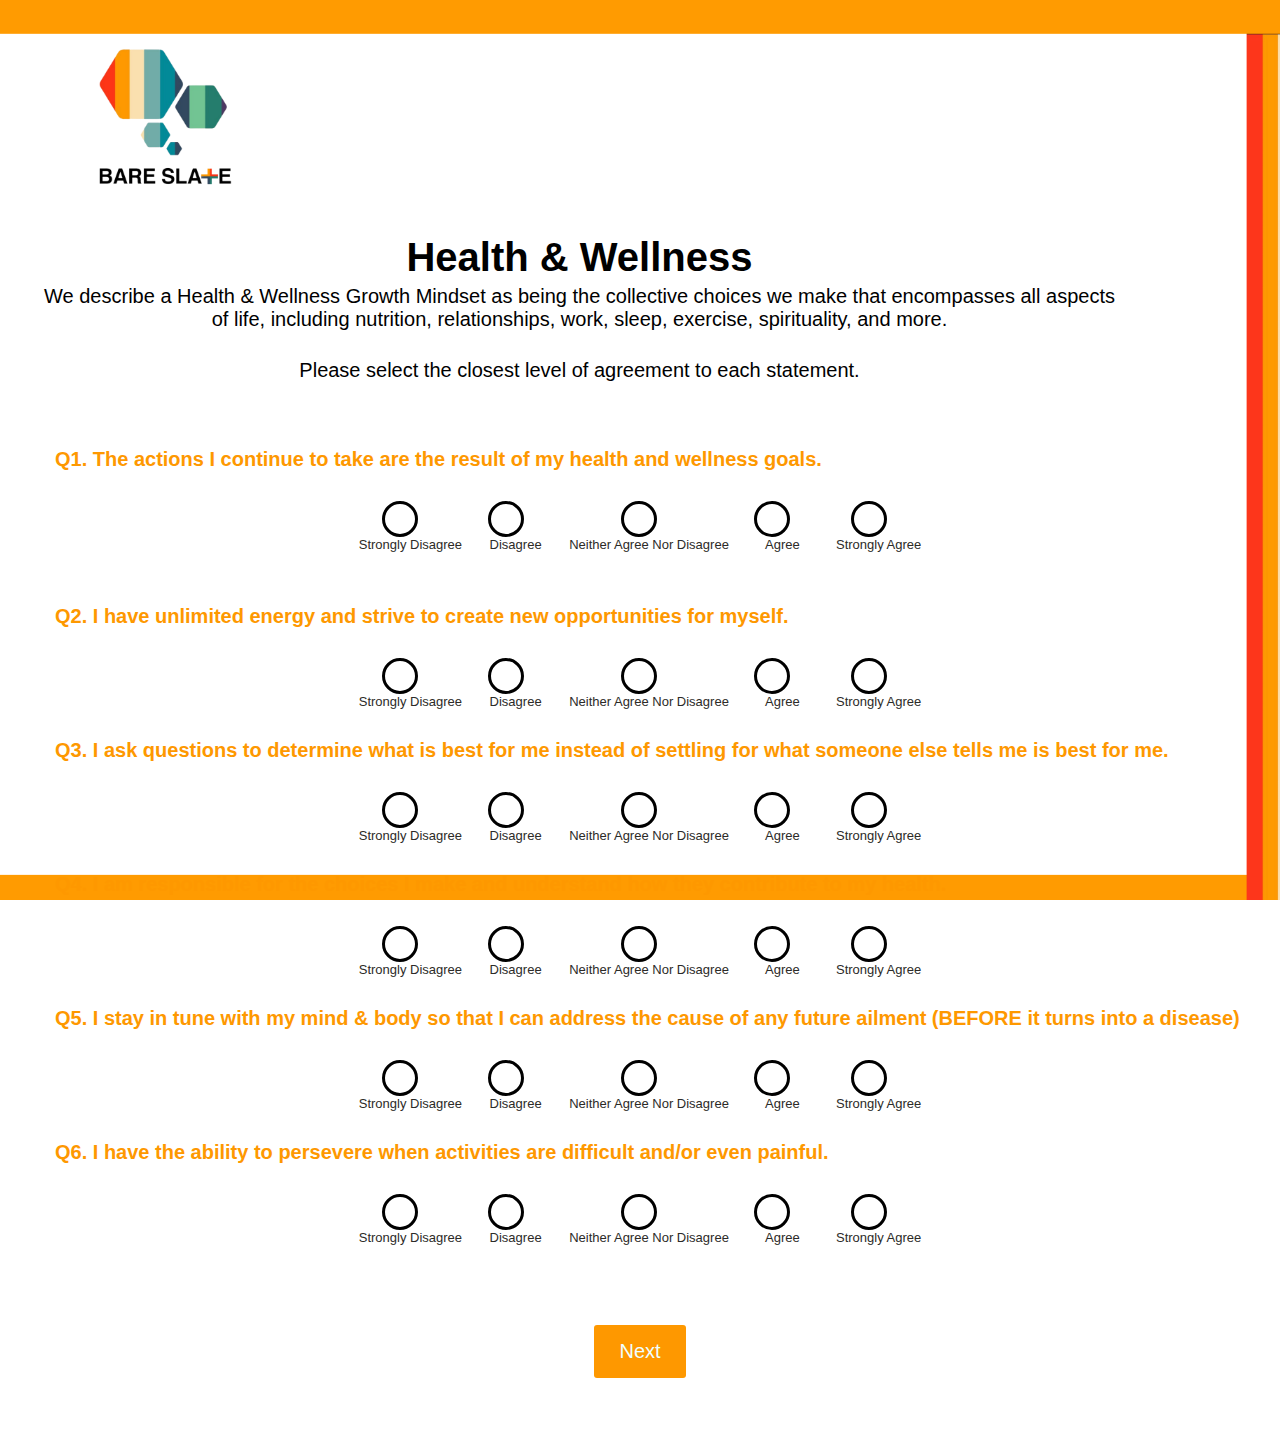
<file: secondquiz.html>
<!DOCTYPE html>
<html>
  <head>
    <meta charset="UTF-8" />
    <meta name="viewport" content="width=device-width, initial-scale=1.0" />
    <meta http-equiv="X-UA-Compatible" content="ie=edge" />
    <title> Health & Wellness</title>
    <link rel="stylesheet" href="style.css" />
    <style>
            #navbar .logo {
  float: left;

  top: 0 ;
  left: 0 ;
  opacity: 1 ;

  margin-left: -120px;
  margin-right: -60px !important;

}
     #container {
        background-image: url("assets/yellow1.png");
        background-repeat: no-repeat;
        background-position: center;
        background-size: cover;
        background-attachment: fixed;
        opacity: 1;
        width: 100vw;
        height: auto;
        margin: 0 ;
      }
      input[type="radio"]:checked + label:before {
        height: 16px;
        width: 16px;
        border: 10px solid rgb(0, 0, 0);
        background-color: #fe9800;
      }

      .fullform > h3 {
        color: #fe9800 !important;
        font-family: "Helvetica";
      }
      .btn-primary{
        background-color: #fe9800;
        color: azure;
      }
      #container {
  width: 100vw;
  color: #000;
text-align: center;
overflow-wrap: normal;
  padding: 35px;
  font-family: "Helvetica";
}

#container > #header {
  width: 90%;
  
  margin-top: 200px;
}

#container h3 {
  color: #000;

  padding: 10px;
  width: 100%;
  margin: 10px;
  font-size: 20px;
  text-align: start;
}
      @media (max-width: 540px) {
        #container {
         background-image: none !important;
    
    
        }
        input[type="radio"]:checked + label:before {
    height: 7px;
    width: 7px;
    border: 7px solid rgb(0, 0, 0);
    background-color: #fe9800;
  }
  #navbar .logo {
  float: left;

  top: 0 ;
  left: 0 ;
  opacity: 1 ;

  margin-left: -60px;
  margin-right: -60px !important;
  width: 45%;

}
      }
    
    </style>
  </head>
  <body>
    <div id="container">
      <nav id="navbar">
        <h1 class="logo">
          <img src="assets/lalogo.png" width="35%" margin="0" />
        </h1>
      </nav>
      <header id="header">
        <h1> Health & Wellness</h1>
        <p>
         
          We describe a Health & Wellness Growth Mindset as being the collective choices we make that encompasses all aspects of life, including nutrition, relationships, work, sleep, exercise, spirituality, and more. 

        </p>
        <br />
        <p>
          Please select the closest level of agreement to each statement. 
        </p>
      </header>
      <br><br>
      <section>
        <form
          name="quizForm"
          class="fullform"
          onsubmit="return submitSecondAnswers(event)"
        >

       



 

 


          <h3>Q1.  The actions I continue to take are the result of my health and wellness goals. </h3>
          <div class="wrap">
            <input type="radio" name="q1" value="a" id="q1a" />
            <label for="q1a"
              ><span class="makesmall">Strongly Disagree</span></label
            >

            <input type="radio" name="q1" value="b" id="q1b" />
            <label for="q1b"><span class="makesmall">Disagree</span></label>

            <input type="radio" name="q1" value="c" id="q1c" />
            <label for="q1c"
              ><span class="makesmall">Neither Agree Nor Disagree</span></label
            >

            <input type="radio" name="q1" value="d" id="q1d" />
            <label for="q1d"> <span class="makesmall">Agree</span> </label>
            <input type="radio" name="q1" value="e" id="q1e" />
            <label for="q1e">
              <span class="makesmall">Strongly Agree</span>
            </label>
          </div>
          <br />
          <h3>
            Q2. I have unlimited energy and strive to create new opportunities for myself. 
          </h3>
          <div class="wrap">
            <input type="radio" name="q2" value="a" id="q2a" />
            <label for="q2a"><span class="makesmall">Strongly Disagree</span></label>
            <input type="radio" name="q2" value="b" id="q2b" />
            <label for="q2b"><span class="makesmall">Disagree</span></label>
            <input type="radio" name="q2" value="c" id="q2c" />
            <label for="q2c"><span class="makesmall">Neither Agree Nor Disagree</span></label>
            <input type="radio" name="q2" value="d" id="q2d" />
            <label for="q2d"> <span class="makesmall">Agree</span></label>
            <input type="radio" name="q2" value="e" id="q2e" />
            <label for="q2e"> <span class="makesmall">Strongly Agree</span></label>
          </div>

          <h3>
            Q3. I ask questions to determine what is best for me instead of settling for what someone else tells me is best for me.
          </h3>
          <div class="wrap">
            <input type="radio" name="q3" value="a" id="q3a" />
            <label for="q3a"><span class="makesmall">Strongly Disagree</span></label>
            <input type="radio" name="q3" value="b" id="q3b" />
            <label for="q3b"><span class="makesmall">Disagree</span></label>
            <input type="radio" name="q3" value="c" id="q3c" />
            <label for="q3c"><span class="makesmall">Neither Agree Nor Disagree</span></label>
            <input type="radio" name="q3" value="d" id="q3d" />
            <label for="q3d"><span class="makesmall">Agree</span></label>
            <input type="radio" name="q3" value="e" id="q3e" />
            <label for="q3e"> <span class="makesmall">Strongly Agree</span></label>
          </div>

          <h3>
            Q4. I am responsible for the choices I make and understand how they contribute to my health.
          </h3>
          <div class="wrap">
            <input type="radio" name="q4" value="a" id="q4a" />
            <label for="q4a"><span class="makesmall">Strongly Disagree</span></label>
            <input type="radio" name="q4" value="b" id="q4b" />
            <label for="q4b"><span class="makesmall">Disagree</span></label>
            <input type="radio" name="q4" value="c" id="q4c" />
            <label for="q4c"><span class="makesmall">Neither Agree Nor Disagree</span></label>
            <input type="radio" name="q4" value="d" id="q4d" />
            <label for="q4d"><span class="makesmall">Agree</span></label>
            <input type="radio" name="q4" value="e" id="q4e" />
            <label for="q4e"> <span class="makesmall">Strongly Agree</span></label>
          </div>

          <h3>Q5. I stay in tune with my mind & body so that I can address the cause of any future ailment (BEFORE it turns into a disease) </h3>

          <div class="wrap">
            <input type="radio" name="q5" value="a" id="q5a" />
            <label for="q5a"><span class="makesmall">Strongly Disagree</span></label>
            <input type="radio" name="q5" value="b" id="q5b" />
            <label for="q5b"><span class="makesmall">Disagree</span></label>
            <input type="radio" name="q5" value="c" id="q5c" />
            <label for="q5c"><span class="makesmall">Neither Agree Nor Disagree</span></label>
            <input type="radio" name="q5" value="d" id="q5d" />
            <label for="q5d"><span class="makesmall">Agree</span></label>
            <input type="radio" name="q5" value="e" id="q5e" />
            <label for="q5e"> <span class="makesmall">Strongly Agree</span></label>
          </div>
          <h3>
           Q6. I have the ability to persevere when activities are difficult and/or even painful. 
          </h3>
          <div class="wrap">
            <input type="radio" name="q6" value="a" id="q6a" />
            <label for="q6a"><span class="makesmall">Strongly Disagree</span></label>
            <input type="radio" name="q6" value="b" id="q6b" />
            <label for="q6b"><span class="makesmall">Disagree</span></label>
            <input type="radio" name="q6" value="c" id="q6c" />
            <label for="q6c"><span class="makesmall">Neither Agree Nor Disagree</span></label>
            <input type="radio" name="q6" value="d" id="q6d" />
            <label for="q6d"><span class="makesmall">Agree</span></label>
            <input type="radio" name="q6" value="e" id="q6e" />
            <label for="q6e"> <span class="makesmall">Strongly Agree</span></label>
          </div>
          <br /><br />
          <div class="btn-wrap">
            <button type="submit" class="btn-primary" id="btn-next">
              Next
            </button>
          </div>
        </form>
      </section>
      <!-- <footer>
        <p>Copyright &copy; 2014, All Rights Reserved</p>
      </footer>-->
    </div>
    <script src="script.js"></script>
  </body>
</html>
</file>
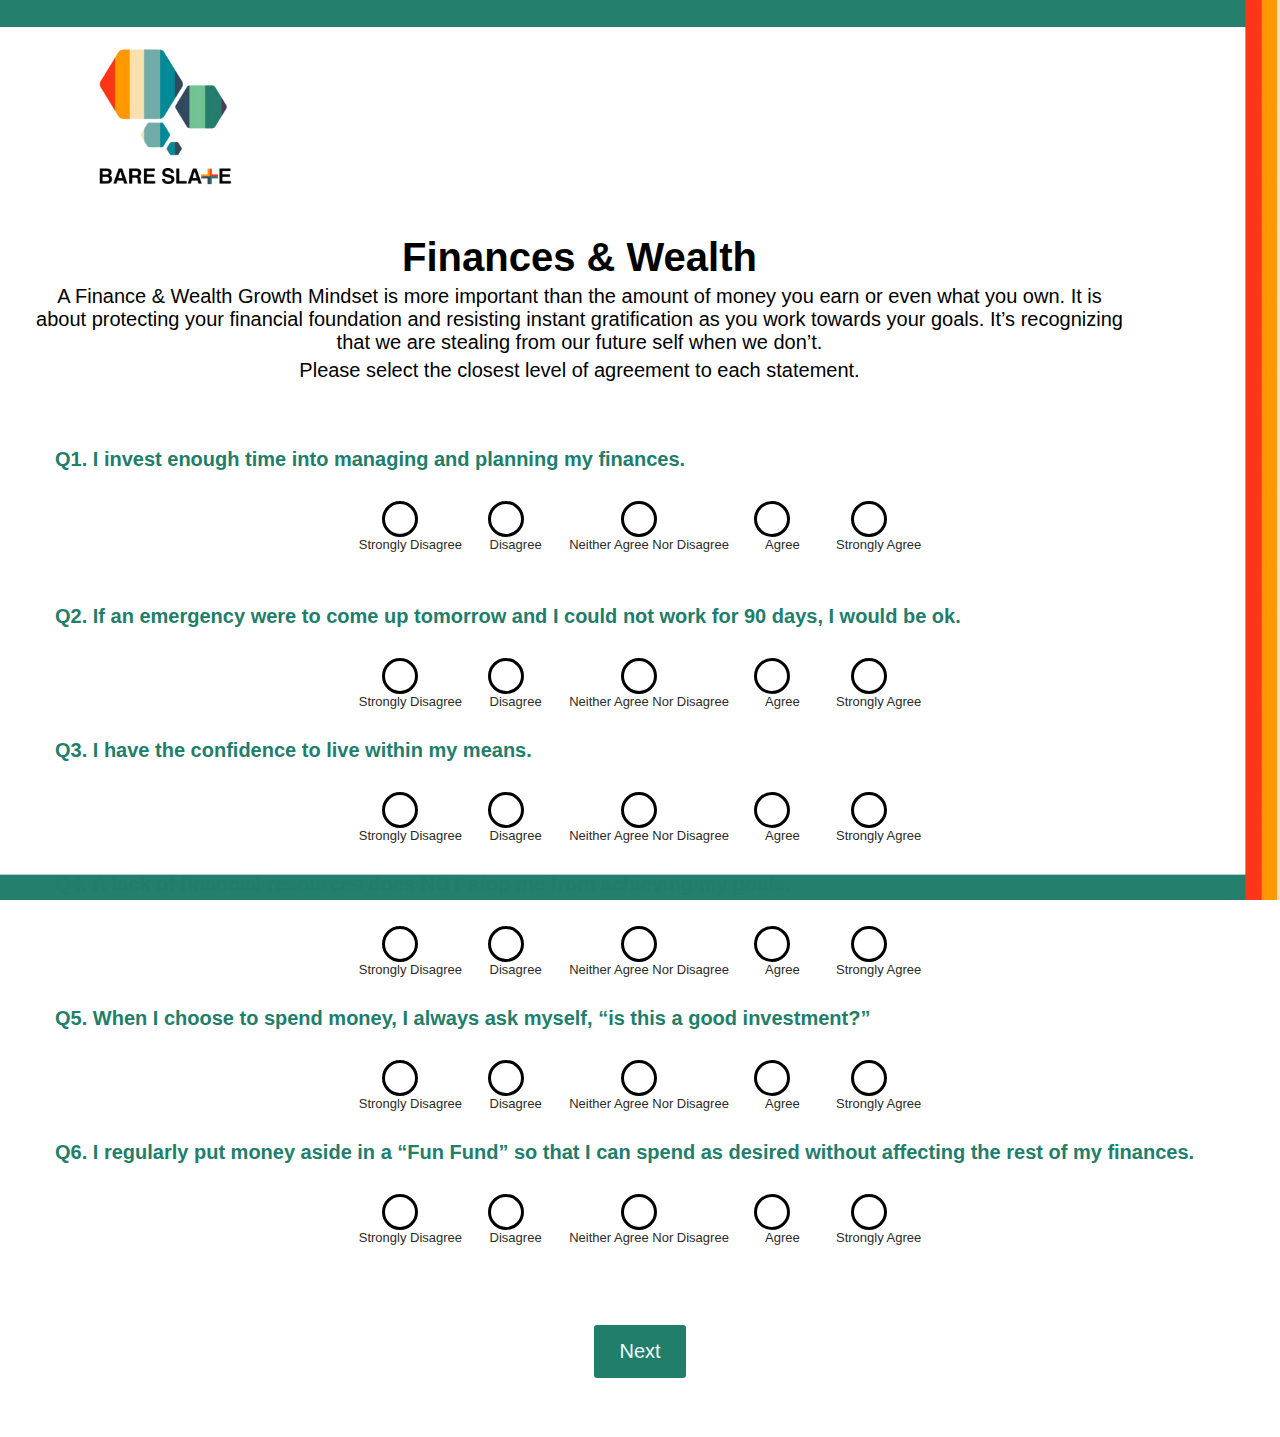
<file: thirdquiz.html>
<!DOCTYPE html>
<html>
  <head>
    <meta charset="UTF-8" />
    <meta name="viewport" content="width=device-width, initial-scale=1.0" />
    <meta http-equiv="X-UA-Compatible" content="ie=edge" />
    <title>Finances & Wealth</title>
    <link rel="stylesheet" href="style.css" />
    <style>
            #navbar .logo {
  float: left;

  top: 0 ;
  left: 0 ;
  opacity: 1 ;

  margin-left: -120px;
  margin-right: -60px !important;

}
       #container {
        background-image: url("assets/green1.png");
        background-repeat: no-repeat;
        background-position: center;
        background-size: cover;
        background-attachment: fixed;
        opacity: 1;
        width: 100vw;
        height: auto;
        margin: 0 ;
      }
      input[type="radio"]:checked + label:before {
        height: 16px;
        width: 16px;
        border: 10px solid rgb(0, 0, 0);
        background-color: #217e6b;
      }

      .fullform > h3 {
        color: #217e6b !important;
        font-family: "Helvetica";
      }
      .btn-primary{
        background-color: #217e6b;
        color: azure;
      }
      #container {
  width: 100vw;
  color: #000;
text-align: center;
overflow-wrap: normal;
  padding: 35px;
  font-family: "Helvetica";
}

#container > #header {
  width: 90%;
  margin-top: 200px;
}

#container h3 {
  color: #000;

  padding: 10px;
  width: 100%;
  margin: 10px;
  font-size: 20px;
  text-align: start;
}
      @media (max-width: 540px) {
        #container {
         background-image: none !important;
    
    
        }
        input[type="radio"]:checked + label:before {
    height: 7px;
    width: 7px;
    border: 7px solid rgb(0, 0, 0);
    background-color: #217e6b;
  }
  #navbar .logo {
  float: left;

  top: 0 ;
  left: 0 ;
  opacity: 1 ;

  margin-left: -60px;
  margin-right: -60px !important;
  width: 45%;

}
      }
    
    </style>
  </head>
  <body>
    <div id="container">
      <nav id="navbar">
        <h1 class="logo">
          <img src="assets/lalogo.png" width="35%" margin="0" />
        </h1>
      </nav>
      <header id="header">
        <h1>Finances & Wealth</h1>
        <p>
          A Finance & Wealth Growth Mindset is more important than the amount of money you earn or even what you own. It is about protecting your financial foundation and resisting instant gratification as you work towards your goals. It’s recognizing that we are stealing from our future self when we don’t.

        <br />
        <p>
          Please select the closest level of agreement to each statement. 
        </p>
     
      </header>
      <br><br>
      <section>
        <form
          name="quizForm"
          class="fullform"
          onsubmit="return submitThirdAnswers(event)"
        >
          <h3>Q1. I invest enough time into managing and planning my finances. </h3>
          <div class="wrap">
            <input type="radio" name="q1" value="a" id="q1a" />
            <label for="q1a"
              ><span class="makesmall">Strongly Disagree</span></label
            >

            <input type="radio" name="q1" value="b" id="q1b" />
            <label for="q1b"><span class="makesmall">Disagree</span></label>

            <input type="radio" name="q1" value="c" id="q1c" />
            <label for="q1c"
              ><span class="makesmall">Neither Agree Nor Disagree</span></label
            >

            <input type="radio" name="q1" value="d" id="q1d" />
            <label for="q1d"> <span class="makesmall">Agree</span> </label>
            <input type="radio" name="q1" value="e" id="q1e" />
            <label for="q1e">
              <span class="makesmall">Strongly Agree</span>
            </label>
          </div>
          <br />
          <h3>
            Q2. If an emergency were to come up tomorrow and I could not work for 90 days, I would be ok.

          </h3>
          <div class="wrap">
            <input type="radio" name="q2" value="a" id="q2a" />
            <label for="q2a"><span class="makesmall">Strongly Disagree</span></label>
            <input type="radio" name="q2" value="b" id="q2b" />
            <label for="q2b"><span class="makesmall">Disagree</span></label>
            <input type="radio" name="q2" value="c" id="q2c" />
            <label for="q2c"><span class="makesmall">Neither Agree Nor Disagree</span></label>
            <input type="radio" name="q2" value="d" id="q2d" />
            <label for="q2d"> <span class="makesmall">Agree</span></label>
            <input type="radio" name="q2" value="e" id="q2e" />
            <label for="q2e"> <span class="makesmall">Strongly Agree</span></label>
          </div>

          <h3>
            Q3. I have the confidence to live within my means.

          </h3>
          <div class="wrap">
            <input type="radio" name="q3" value="a" id="q3a" />
            <label for="q3a"><span class="makesmall">Strongly Disagree</span></label>
            <input type="radio" name="q3" value="b" id="q3b" />
            <label for="q3b"><span class="makesmall">Disagree</span></label>
            <input type="radio" name="q3" value="c" id="q3c" />
            <label for="q3c"><span class="makesmall">Neither Agree Nor Disagree</span></label>
            <input type="radio" name="q3" value="d" id="q3d" />
            <label for="q3d"><span class="makesmall">Agree</span></label>
            <input type="radio" name="q3" value="e" id="q3e" />
            <label for="q3e"> <span class="makesmall">Strongly Agree</span></label>
          </div>

          <h3>
            Q4.	A lack of financial resources does NOT stop me from achieving my goals.
          </h3>
          <div class="wrap">
            <input type="radio" name="q4" value="a" id="q4a" />
            <label for="q4a"><span class="makesmall">Strongly Disagree</span></label>
            <input type="radio" name="q4" value="b" id="q4b" />
            <label for="q4b"><span class="makesmall">Disagree</span></label>
            <input type="radio" name="q4" value="c" id="q4c" />
            <label for="q4c"><span class="makesmall">Neither Agree Nor Disagree</span></label>
            <input type="radio" name="q4" value="d" id="q4d" />
            <label for="q4d"><span class="makesmall">Agree</span></label>
            <input type="radio" name="q4" value="e" id="q4e" />
            <label for="q4e"> <span class="makesmall">Strongly Agree</span></label>
          </div>

          <h3>Q5. When I choose to spend money, I always ask myself, “is this a good investment?”
            </h3>
          <div class="wrap">
            <input type="radio" name="q5" value="a" id="q5a" />
            <label for="q5a"><span class="makesmall">Strongly Disagree</span></label>
            <input type="radio" name="q5" value="b" id="q5b" />
            <label for="q5b"><span class="makesmall">Disagree</span></label>
            <input type="radio" name="q5" value="c" id="q5c" />
            <label for="q5c"><span class="makesmall">Neither Agree Nor Disagree</span></label>
            <input type="radio" name="q5" value="d" id="q5d" />
            <label for="q5d"><span class="makesmall">Agree</span></label>
            <input type="radio" name="q5" value="e" id="q5e" />
            <label for="q5e"> <span class="makesmall">Strongly Agree</span></label>
          </div>
          <h3>
            Q6. I regularly put money aside in a “Fun Fund” so that I can spend as desired without affecting the rest of my finances.

          </h3>
          <div class="wrap">
            <input type="radio" name="q6" value="a" id="q6a" />
            <label for="q6a"><span class="makesmall">Strongly Disagree</span></label>
            <input type="radio" name="q6" value="b" id="q6b" />
            <label for="q6b"><span class="makesmall">Disagree</span></label>
            <input type="radio" name="q6" value="c" id="q6c" />
            <label for="q6c"><span class="makesmall">Neither Agree Nor Disagree</span></label>
            <input type="radio" name="q6" value="d" id="q6d" />
            <label for="q6d"><span class="makesmall">Agree</span></label>
            <input type="radio" name="q6" value="e" id="q6e" />
            <label for="q6e"> <span class="makesmall">Strongly Agree</span></label>
          </div>
          <br /><br />
          <div class="btn-wrap">
            <button type="submit" class="btn-primary" id="btn-next">
              Next
            </button>
          </div>
        </form>
      </section>
      <!-- <footer>
        <p>Copyright &copy; 2014, All Rights Reserved</p>
      </footer>-->
    </div>
    <script src="script.js"></script>
  </body>
</html>
</file>
<file: style.css>
* {
  margin: 0;
  padding: 0;
}
body {
  /*background:url('../img/btsstage3.jpg')center/cover no-repeat fixed;*/
  color: #000000;
  font-family: "Helvetica";
  font-size: 20px;
}
/*
#container {
  width: 50%;
  color: #000;

  overflow: auto;
  padding: 35px;
  font-family: "Helvetica";
}
#container > #header {
  width: 90%;
  margin-top: 180px !important;
}

#container h3 {
  color: #000;

  padding: 10px;
  width: 100%;
  margin: 10px;
  font-size: 20px;
  text-align: start;
} */
/*----------------------------input quiz page ---------------------------------------------- */

/*inputtttttttt radioooooo btnnnn*/
input[type="radio"] {
  display: none;
  align-items: center;
  justify-content: center;

  color: aqua;
  background-color: black;

  width: 15%;
}
label {
  font-family: "Helvetica";
  display: inline-flex;
  flex-direction: column;
  color: #2c2b28;
  font-size: 30px;

  padding: 10px;
  justify-items: center;
  align-items: center;

  cursor: pointer;
}

label:before {
  content: "";
  height: 30px;
  width: 30px;
  border: 3px solid #000;
  border-radius: 50%;
  margin-right: 20px;
  cursor: pointer;
}

.btn-primary {
  display: inline-block;
  font-size: 20px;
  color: #000;
  width: auto;
  margin: 1.5rem;
  padding: 15px 25px;
  border: none;
  border-radius: 3px;
  cursor: pointer;
  text-decoration: none;
}

.btn-primary:hover {
  background: transparent;
  border: 1px solid #2c2b28;
  color: #000;
}
/*input[type="radio"]:checked + label {
  background-color: rgb(255, 217, 0);
  color: white;
}*/

.makesmall {
  font-size: small;
}
/*----------------------------input quiz page ---------------------------------------------- */

.fullform {
  color: #000;

  align-items: center;
  justify-content: center;
}

header {
  text-align: center;
}

header h1 {
  margin: 0;
  padding: 0;
}

header p {
  padding: 0;
  margin-top: 5px;
  color: #000;
}

section {
  min-height: 400px;
}

footer {
  text-align: center;
}

input[type="submit"] {
  background: rgb(255, 217, 0);
  border: 0;
  color: #fff;
  padding: 10px 15px;
  cursor: pointer;
}

#results h3 {
  background: rgb(255, 217, 0);
  padding: 10px;
  margin: 10px 0;
}

#results span {
  color: #000;
  font-weight: bold;
}
* {
  padding: 0;
  margin: 0;
  box-sizing: border-box;
}

/*----------------NAV----------*/

#namebox {
  padding: 10px;
  margin: 10px;
}
/*----------------------------------*/
/*showcase*/

/*
  #showcase {
	background: url("../../assets/tennis.jpg") no-repeat center center/cover;
	height: 900px;
  }*/

#showcase .showcase-content {
  display: flex;
  flex-direction: column;
  justify-content: center;
  align-items: center;
  color: rgb(0, 0, 0);

  text-align: center;

  font-family: "Helvetica";
  width: 85vw;
  height: 100vh;
}
#showcase .showcase-content h1 {
  font-size: 50px;
  line-height: 1.2em;
}
#showcase .showcase-content h2,
#showcase .showcase-content h3 {
  font-size: 30px;
  padding-bottom: 20px;

  font-weight: bold;
}
.showcase-content .centerit {
  display: flex;
  justify-content: center;
  width: 90%;
}

.showcase-content .btn {
  background: #ff9100;
  display: inline-block;
  font-size: 20px;
  color: #000;
  margin: 0.5rem;
  padding: 13px 20px;
  border: none;
  border-radius: 3px;
  cursor: pointer;
  text-decoration: none;
  font-family: "Helvetica";
}

.showcase-content .btn:hover {
  background: transparent;
  border: 1px solid rgb(17, 16, 16);
  color: #000;
}

/* --------x------ Site title --------x------- */
body {
  font-family: "Lato";
}
.wrapper {
  display: flex;
  justify-content: center;
  align-items: center;
  width: 100vw;
  height: 100vh;
  background-color: #ffffff;
}

.welcome_text {
  width: 400px;
}

.welcome_form input,
.welcome_form button {
  display: block;
  width: 100%;
}

.welcome_form input {
  background-color: transparent;
  color: #000;
  font-size: 30px;
  text-align: center;
  border: none;
  border-bottom: 1px solid #fff;
  margin-bottom: 15px;
}

.welcome_form input:focus {
  outline: none;
}
.welcome_form h1 {
  text-align: center;
}

.welcome_form button {
  padding: 10px 0;
  margin: 10px;
  border: none;
  border-radius: 1px;
  background-color: rgb(0, 0, 0);
  color: #ffffff;
  font-size: 22px;
  transition: 0.4s all;
}

.welcome_form button:hover {
  box-shadow: 0px 0px 10px 1px rgba(0, 0, 0, 0.2);
  transform: translateY(-5px);
  cursor: pointer;
}

.quiz {
  display: grid;
  grid-template-rows: 60px auto;
  width: 800px;
  height: 500px;
}
.quiz_body {
  padding: 30px 30px;
}
.quiz_user {
  display: flex;
  align-items: center;
  height: 100%;
  padding-left: 30px;
}
.option_group {
  list-style-type: none;
  margin: 30px 0;
}
.option.active {
  background-color: #000000;
  color: #fff;
}
.quiz_header,
.hud {
  text-align: center;
}
#hud-item {
  text-align: center;
}

#progressBar {
  width: 30rem;
  height: 2rem;
  border: 0.2rem solid #000;
}

#progressBarFull {
  height: 1.7rem;
  background-color: aqua;

  width: 2%;
}

li {
  display: flex;
  padding: 10px 10px;
}

.option {
  padding: 10px 10px;
  margin-bottom: 0.5rem;
  width: 100%;
  font-size: 1.8rem;
  border: 0.2rem solid rgb(57, 247, 247);
  background-color: rgb(186, 199, 5);
}

.option:hover {
  cursor: pointer;
  box-shadow: 0 0.4rem 1.4rem 0 #000000;
  transition: transform 130ms;
  transform: translateY(-0.1rem);
}

.option_group {
  list-style-type: none;
  margin: 30px 0;
  padding: 0rem;
  width: 100%;
}

.option.active {
  background-color: #000000;
  color: #fff;
}
.btn-next {
  display: flex;
  align-items: center;
  justify-content: center;
  margin: auto;
  border: none;
  padding: 15px 35px;
  background-color: #fbcd18;
  color: #000;
  border-radius: 2px;
  transition: 0.4s all;
  font-size: x-large;
}

.btn-next:hover {
  cursor: pointer;
  background-color: #fff;
  color: #000000;
  box-shadow: 0px 0px 10px 1px #2c2b28;
}

.award_icon {
  display: block;
  font-size: 300px;
  color: #56a5eb;
}

.username,
.userpoints,
.usertime {
  color: #2c2b28;
  font-size: xx-large;
  font-weight: bolder;
  text-align: center;
  margin-top: 15px;
}
#wrapper {
  display: flex;
  justify-content: center;
  align-items: center;
  width: 100vw;
  height: 100vh;
  background-color: #fbcd18;
  color: white;
  font-family: "Helvetica";
}
#wrapper h1 {
  font-weight: bold;
  text-align: center;
  font-size: 70px;
}
#wrapper h2 {
  margin-left: 150px;
  font-size: 30px;
}
#wrapper h3 {
  margin-left: 80px;
  font-size: 40px;
}
#wrapper p {
  font-size: 30px;
  margin-left: 10px;
}
#wrapper .btn {
  background: #000;
  display: inline-block;
  font-size: 20px;
  color: #ffffff;
  margin: 1.5rem;
  padding: 13px 20px;
  border: none;
  border-radius: 8px;
  cursor: pointer;
  text-decoration: none;
}

#wrapper .btn:hover {
  background: transparent;
  border: 1px solid #2c2b28;
  color: #2c2b28;
}

/*form*/
.form-group {
  padding: 0.5rem;
}
.footer-container {
  text-align: center;

  color: #000;
  display: flex;
  flex-direction: column;
  align-items: center;
  justify-content: center;
  width: 100vw;
  height: 100vh;
}
.footer-container input[type="email"] {
  width: 100%;
  padding: 1.2rem;
  margin-bottom: 0.5rem;
  border-color: #000000;
  border-style: solid;
  border-width: 2px;
}
.footer-container input[type="text"] {
  width: 100%;
  padding: 1.2rem;
  margin-bottom: 0.5rem;
  border: 2px solid #000000;
} .usertype {
	display: none;
  }

.footer-container input[type="submit"] {
  width: 50%;
}
.footer-container #btbtn {
  margin: auto;
}
.bucket {
  display: flex;
  flex-direction: column;
  justify-content: center;
  align-items: center;
  font-family: "Helvetica";

  text-align: center;

  /*margin: auto;
	max-width: 1100px;
	overflow: auto;
	padding: 0 20px;*/
}

#showcas .showcase-content {
  color: #000;

  text-align: center;

  padding: 70px 40px;
  width: 80%;

  font-family: "Helvetica";

  border-radius: 8px;
}
#showcas .showcase-content h1 {
  font-size: 25px;
  line-height: 35px;
}
#showcas .showcase-content h2,
#showcas .showcase-content h3 {
  font-size: 30px;
  padding-bottom: 20px;
  line-height: 2.5rem;
  font-weight: lighter;
}
.tipsbucket {
  display: flex;
  flex-direction: column;
  align-items: center;
  justify-content: center;
  margin: 0 60px;

  background-color: white;
  font-family: "Helvetica";
  line-height: 25px;
}
.tipsbucket > h3 {
  display: flex;
  align-self: flex-start;
  color: rgb(5, 202, 202);
}
.btnaqua {
  background-color: aqua;
  color: white;

  display: inline-block;
  font-size: 20px;

  margin: 1.5rem;
  padding: 13px 20px;
  border: none;
  border-radius: 3px;
  cursor: pointer;
  text-decoration: none;
  font-family: "Helvetica";
}
.btnaqua:hover {
  background: transparent;
  color: #000;
}
/*formspree*/
.success {
  color: rgb(128, 206, 11);
}
.error {
  color: red;
}
.center-item {
  text-align: center;
  display: flex;
  flex-direction: column;
  align-items: center;
  justify-content: center;
  justify-items: center;
  font-size: 20px;
}
/*sharebuttons*/
/* Share Buttons */

.footer {
  background-color: rgb(95, 95, 95);
  color: #fff;
  display: flex;
  flex-direction: row;
  text-align: center;
  align-items: center;
  justify-content: space-between;
  padding: 16px;
  width: 100%;
}
.share-btn-area {
  display: flex;
  flex-direction: row;
  text-align: center;
  align-items: center;
  justify-content: center;
  padding: 16px;
  width: 100vw;
}

.share-btn-area a i {
  font-size: 25px;
  padding: 7px;
}

.share-btn-area a {
  margin: 12px 0;
  transition: 500ms;
}

.share-btn-area a:hover {
  transform: scale(1.2);
}
.share-btn-area .fa-facebook,
.share-btn-area .fa-youtube {
  color: #ffffff;
}
.share-btn-area .fa-envelope {
  color: #ffffff;
}
.share-btn-area .fa-instagram {
  color: #ffffff;
}
.share-btn-area .fa-twitter {
  color: #ffffff;
}
.share-btn-area .fa-linkedin {
  color: #ffffff;
}

.share-btn-area .fa-whatsapp {
  color: #25d366;
}
/* Share Buttons */

.share-btn-container {
  display: flex;
  flex-direction: row;
  text-align: center;
  align-items: center;
  justify-content: center;
  padding: 16px;
}

.share-btn-container a i {
  font-size: 32px;
  padding: 7px;
}

.share-btn-container a {
  margin: 12px 0;
  transition: 500ms;
}

.share-btn-container a:hover {
  transform: scale(1.2);
}
.share-btn-container .fa-facebook {
  color: #3b5998;
}

.share-btn-container .fa-instagram {
  color: #e1306c;
}
.share-btn-container .fa-twitter {
  color: #1da1f2;
}
.share-btn-container .fa-linkedin {
  color: #0077b5;
}

.share-btn-container .fa-whatsapp {
  color: #25d366;
}

@media (max-width: 540px) {
  #showcase {
    height: 100vh;
  }
  #showcase .showcase-content {
    display: flex;
    flex-direction: column;
    align-items: center;
    justify-content: center;
    padding-top: 100px;
    width: 100vw;
    height: 100vh;
  }
  #showcase .showcase-content h1 {
    font-size: 20px;
    line-height: 1.2em;
  }
  #showcase .showcase-content h2,
  #showcase .showcase-content h3 {
    font-size: 12px;
  }
  /*
  #container {
    width: 100vw;
    color: #000;
    height: 100vh;
    padding: 25px;
  }

  #container h3 {
    color: #000;
    padding: 10px;
    margin: 10px;
    font-size: 20px;
  }
  #container > #header {
    width: 100vw;
  } */
  .btn-primary {
    display: inline-block;
    font-size: 15px;
    width: 50%;
    margin: 0.5rem;
    padding: 15px 20px;
    border: none;
    border-radius: 3px;
    cursor: pointer;
    text-decoration: none;
  }

  #wrapper {
    display: flex;
    justify-content: center;
    align-items: center;
    width: 70vw;
    height: 80vh;
  }
  #wrapper h1 {
    font-weight: bold;
    text-align: center;
    font-size: 50px;
  }
  #wrapper h2 {
    font-size: 35px;
    text-align: center;
  }
  #wrapper h3 {
    font-size: 30px;
  }
  #wrapper p {
    font-size: 18px;
  }
  #wrapper h2,
  #wrapper h3,
  #wrapper p {
    margin-left: 30px;
  }
  .welcome_text {
    width: 250px;
  }
  .welcome_form input {
    width: 100%;
  }
  #progressBar {
    width: 15rem;
    height: 2rem;
    border: 0.2rem solid #000000;
  }

  #progressBarFull {
    height: 1.7rem;

    width: 2%;
  }
  .welcome_form #meh {
    font-size: 20px;
  }
  .welcome_form button {
    padding: 9px 0;
    margin: 9px;
    border: none;
    border-radius: 1px;
    background-color: #000000;
    color: #fff;
    font-size: 19px;
    transition: 0.4s all;
  }
  .option {
    font-size: 10px;
    display: block;
    width: 85%;
    margin-bottom: 5px;
    padding: 10px 10px;
    border-radius: 1px;
    border: 2px solid rgb(57, 247, 247);
    transition: 0.4s all;
  }
  .quiz_timer {
    margin-left: 3px;
    margin-top: 0;
  }
  li {
    padding: 5px 5px;
  }
  .award_icon {
    font-size: 250px;
  }
  .footer-container input[type="submit"] {
    width: 70%;
  }

  #showcas .showcase-content h1 {
    font-size: 15px;
    line-height: 25px;
  }
  #showcas .showcase-content h2,
  #showcas .showcase-content h3 {
    font-size: 15px;
    padding-bottom: 20px;
    line-height: 1.5rem;
    font-weight: lighter;
  }
  .bucket {
    display: flex;
    flex-direction: column;
    justify-content: center;
    align-items: center;
    font-family: "Helvetica";

    text-align: center;

    /*margin: auto;
	  max-width: 1100px;
	  overflow: auto;
	  padding: 0 20px;*/
  }

  .tipsbucket {
    display: flex;
    flex-direction: column;
    align-items: center;
    justify-content: center;
    margin: 0 20px;
    font-size: smaller;
    background-color: white;
    font-family: "Helvetica";
    line-height: 25px;
  }

  #showcas .showcase-content {
    color: #000;

    text-align: center;

    padding: 20px 50px;
    width: 80%;

    font-size: 20px;
    line-height: 17px;
    font-family: "Helvetica";

    border-radius: 10px;
  }
  #lasth4 {
    font-size: 13px;
    font-weight: normal;
  }
  #headone {
    font-size: 10px;
    font-weight: bolder;
  }

  .form-group {
    padding: 0.3rem;
  }
  .center-item {
    font-size: 10px;
  }
  .footer-container {
    font-size: small;
  }
  .footer-container #btbtn {
    margin: auto;
  }
  .footer-container {
    text-align: center;
  }
  .footer-container input[type="email"] {
    width: 50%;
    padding: 0.5rem;
    margin-bottom: 0.5rem;
  }
  .footer-container input[type="text"] {
    width: 50%;
    padding: 0.5rem;
    margin-bottom: 0.5rem;
  }
  #showcas #msghere {
    font-size: 17px;
  }
  .footer {
    background-color: rgb(95, 95, 95);
    color: #fff;
    display: flex;
    flex-direction: row;
    text-align: center;
    align-items: center;
    justify-content: space-between;
    padding: 5px;
    width: 100%;
  }
  .share-btn-area {
    display: flex;
    flex-direction: row;
    text-align: center;
    align-items: center;
    justify-content: center;
    padding: 6px;
    width: 100vw;
  }

  .share-btn-area a i {
    font-size: 15px;
    padding: 7px;
  }

  .share-btn-area a {
    margin: 8px 0;
    transition: 500ms;
  }

  .share-btn-area a:hover {
    transform: scale(1.2);
  }
  .share-btn-container > h5 {
    font-size: 6px;
  }
  .share-btn-container > h4 {
    font-size: 8px;
    line-height: 55px;
  }
}
@media (max-width: 540px) {
  #container {
    background-image: none !important;
    width: 100vw !important;

    color: #000;
    height: 100vh;
    padding: 25px;
  }

  #container h3 {
    color: #000;
    padding: 10px;
    margin: 10px;
    font-size: 15px;
  }
  #container > #header {
    width: 90vw;
    font-size: 15px;
    margin-top: 60px !important;
  }
  label:before {
    content: "";
    height: 15px;
    width: 15px;
    border: 2px solid #000;
    border-radius: 50%;

    cursor: pointer;
    text-align: center;
    display: flex;
    align-items: center;
    justify-content: center;
  }
  .wrap {
    display: flex;
    align-items: stretch;
    justify-content: stretch;
    height: min-content;
    width: 90vw;
  }
  .btn-wrap {
    display: flex;
    align-items: center;
    justify-content: center;
    width: auto;
  }
  label {
    font-family: "Helvetica";
    display: inline-flex;
    flex-direction: column;
    color: #2c2b28;
    font-size: smaller;
    margin-bottom: 5px;
    margin-top: 16px;
    padding: 7px;

    justify-items: center;
    align-items: center;

    cursor: pointer;
  }
}
</file>
